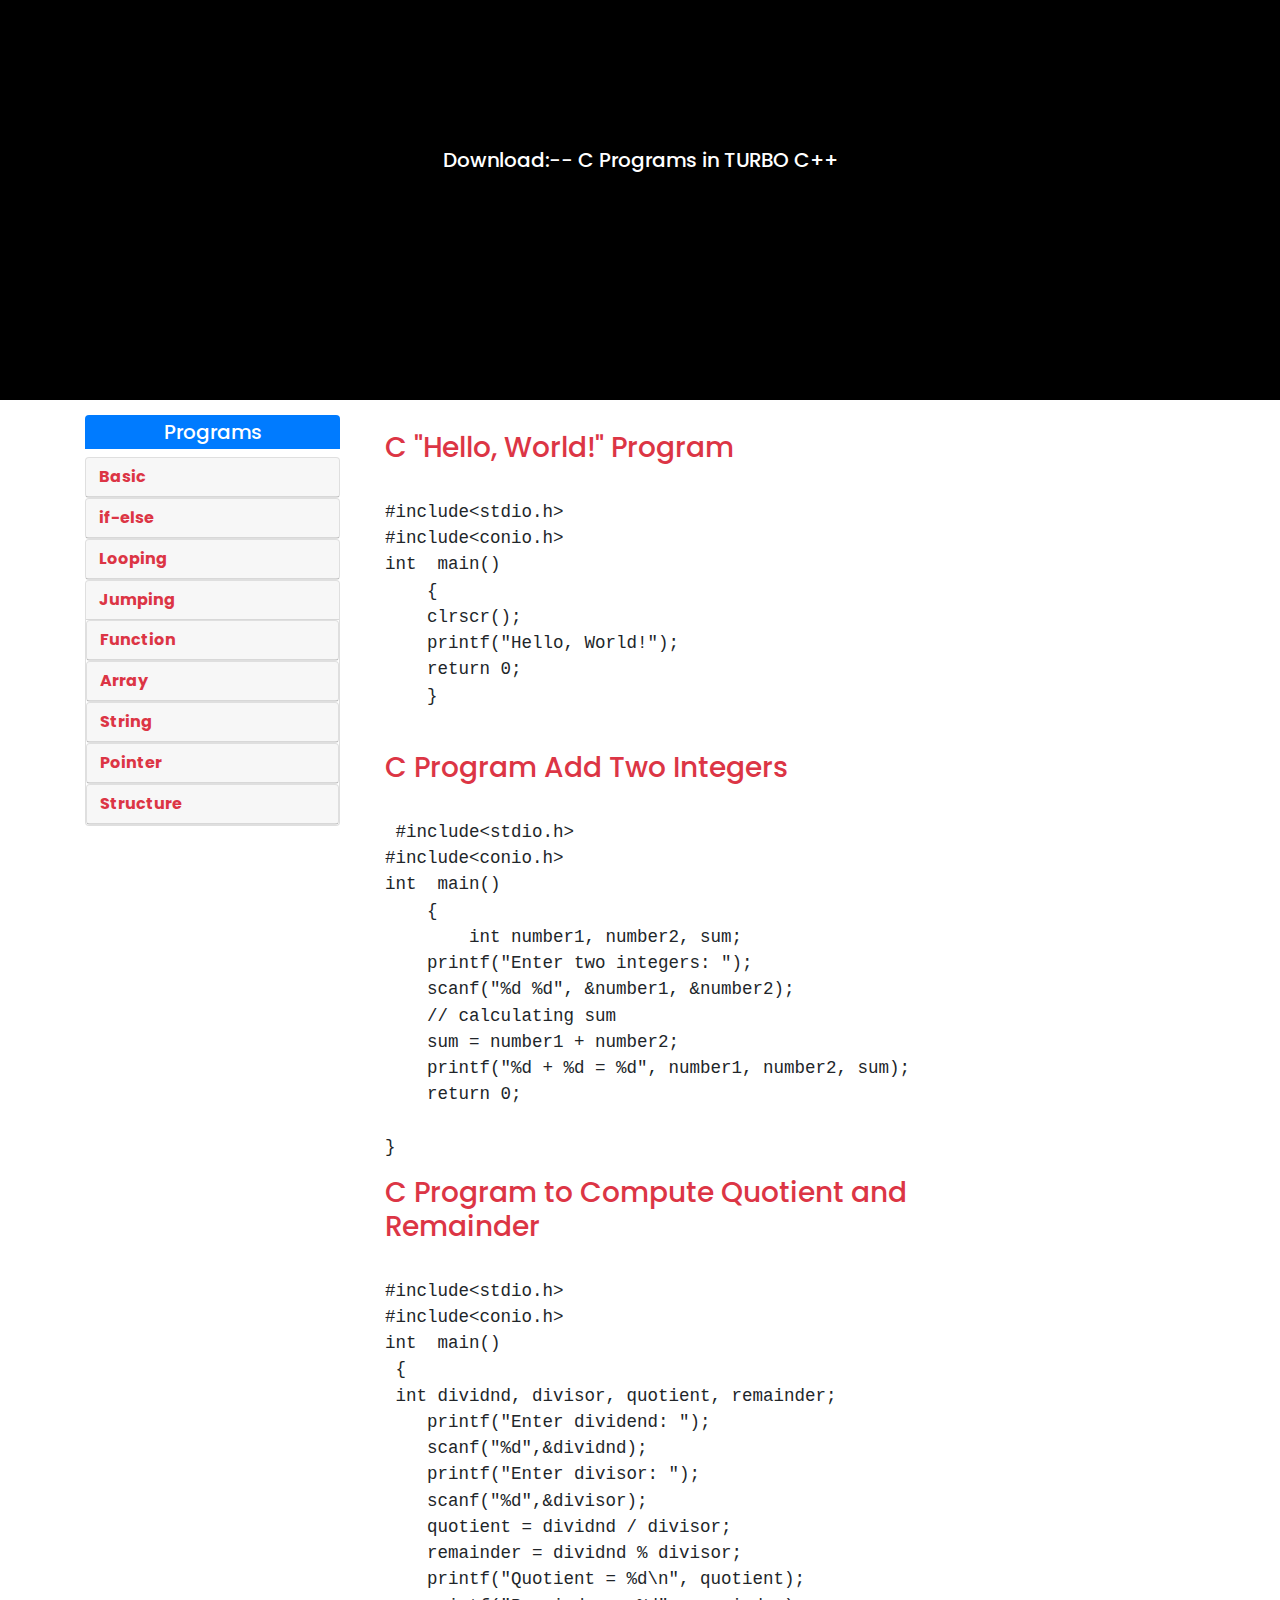
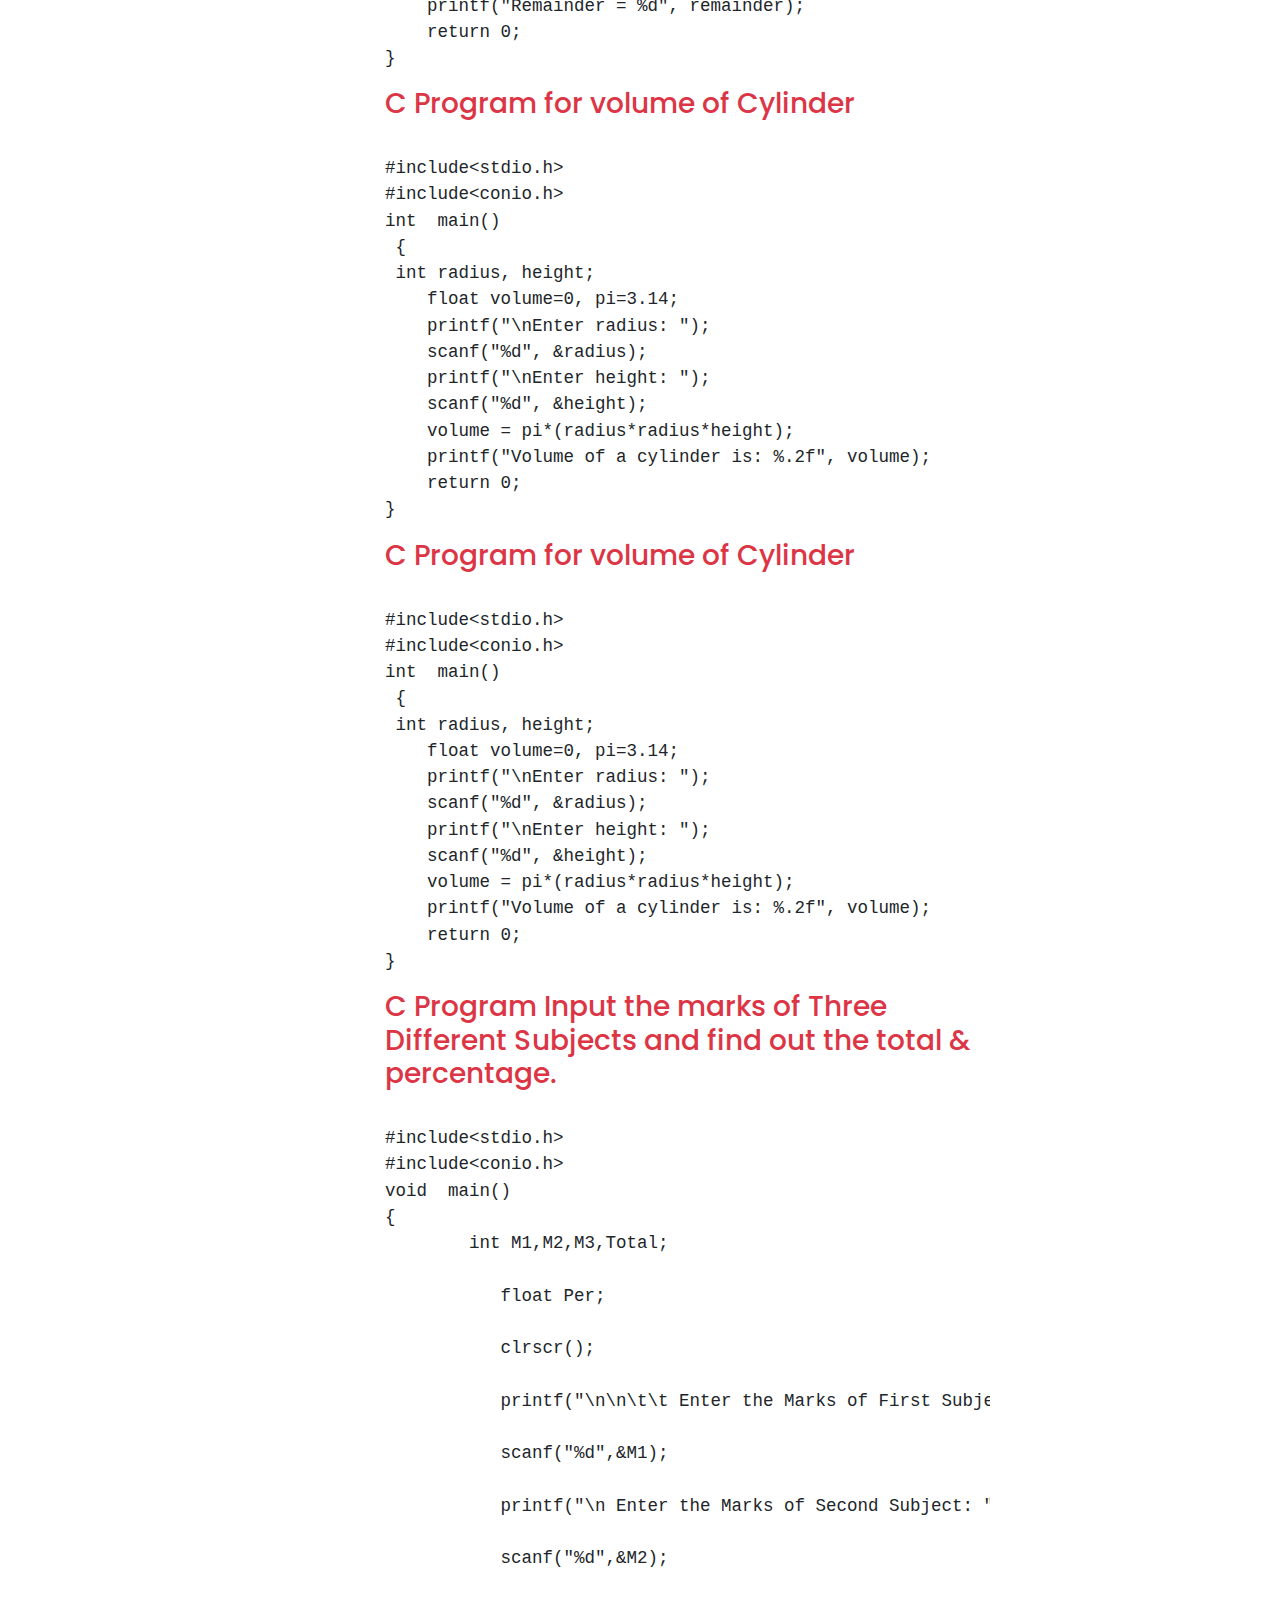
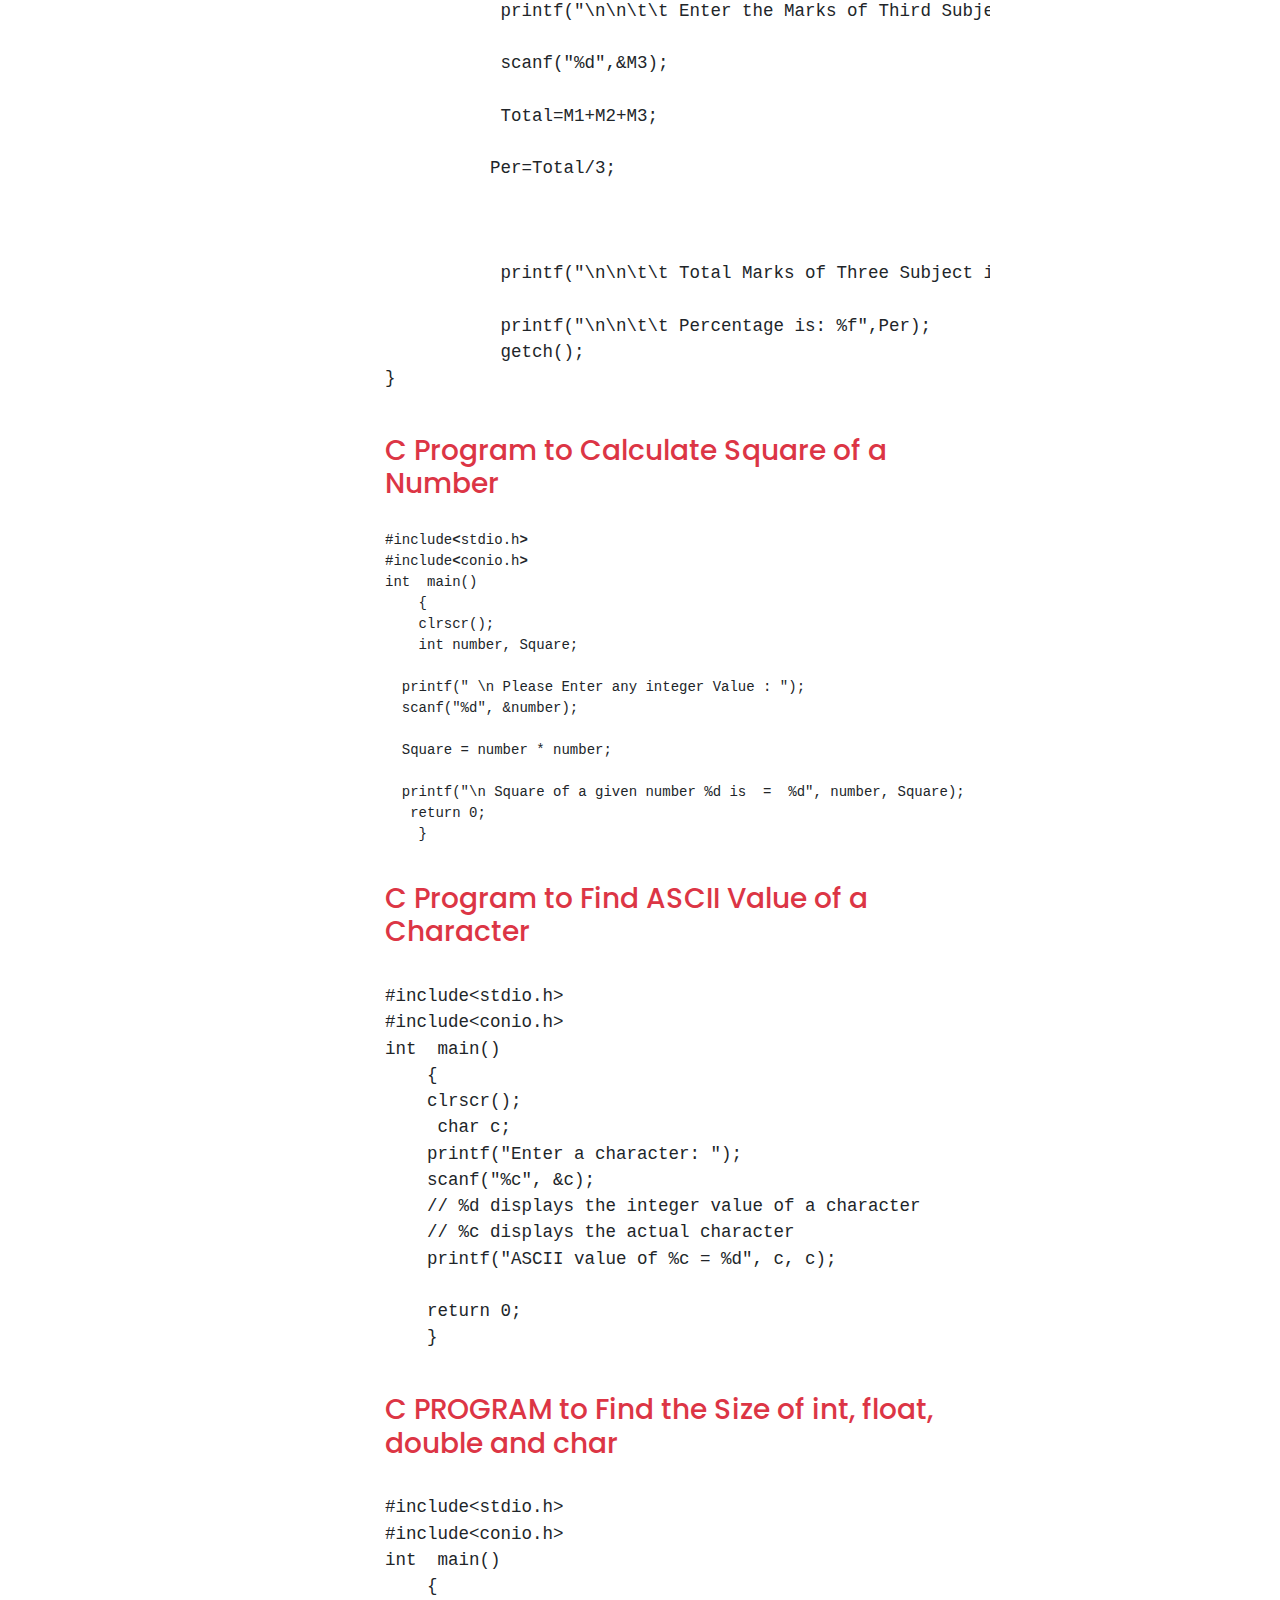
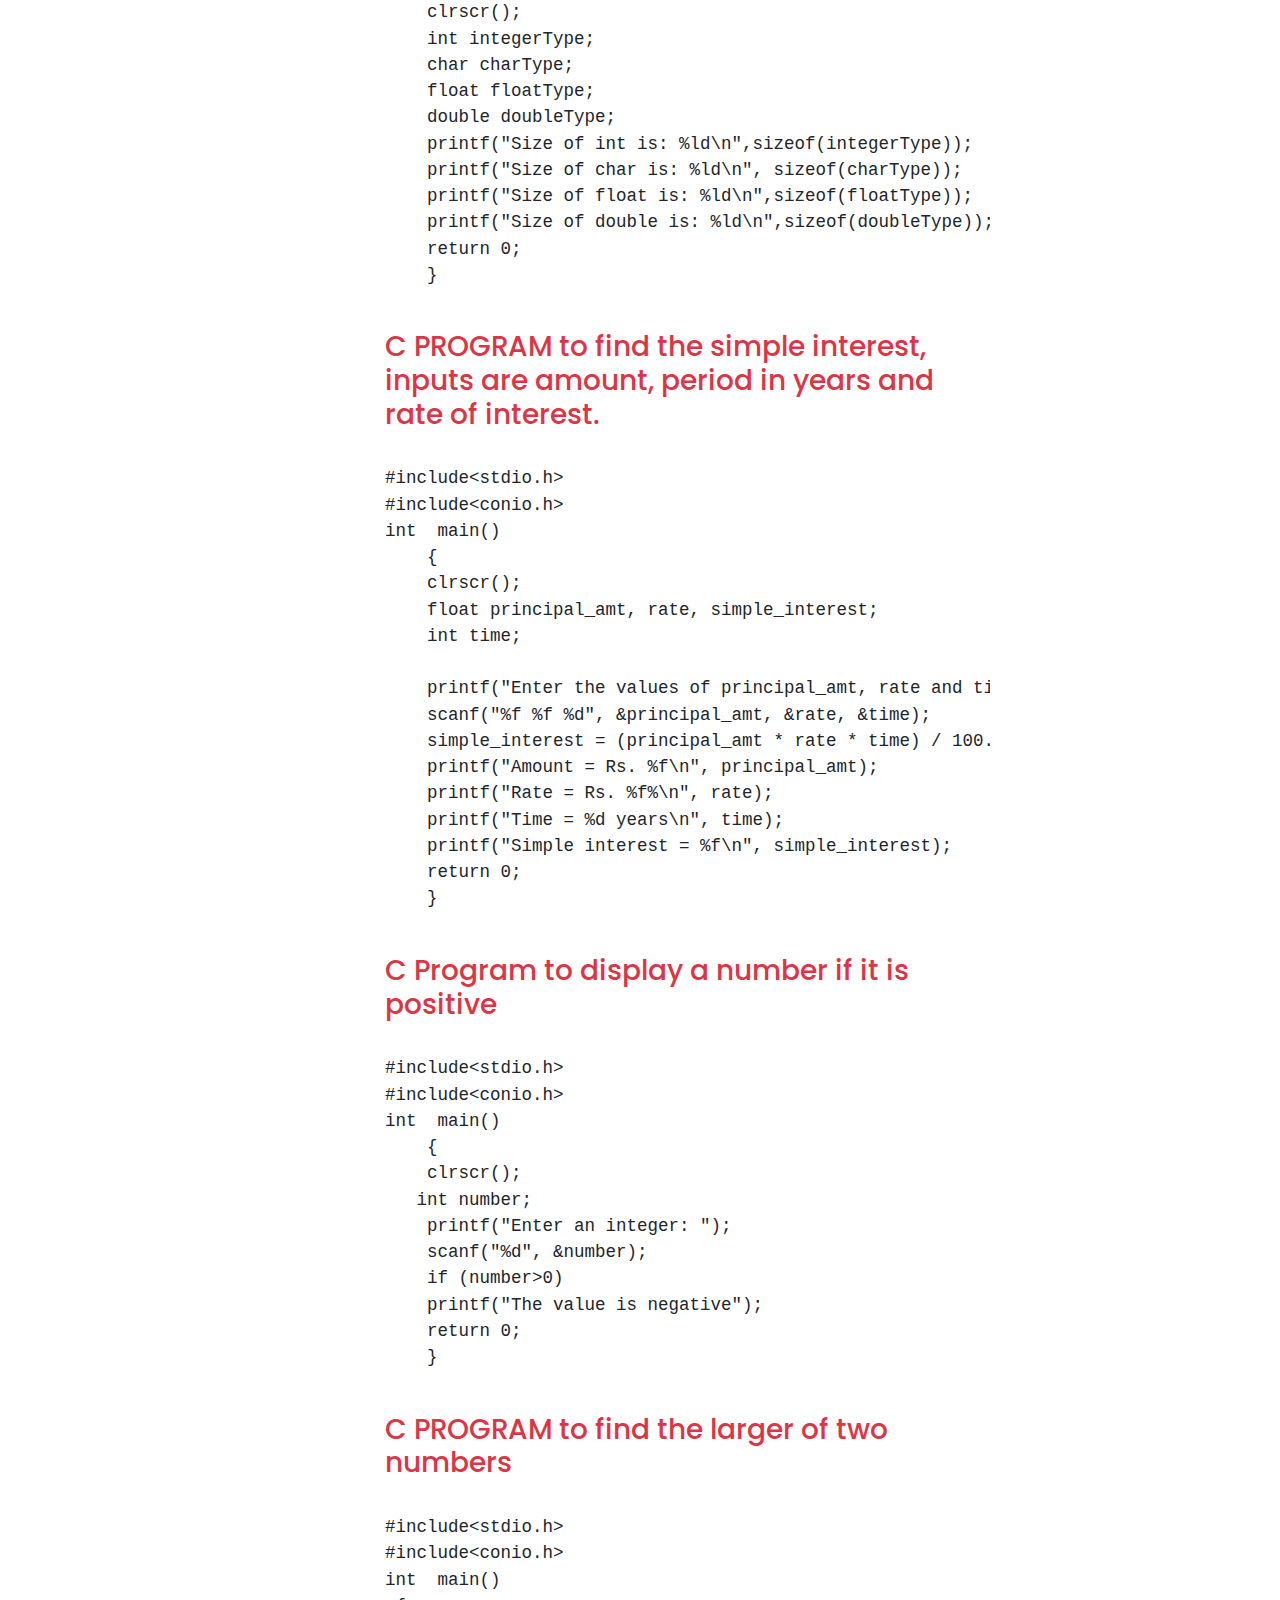
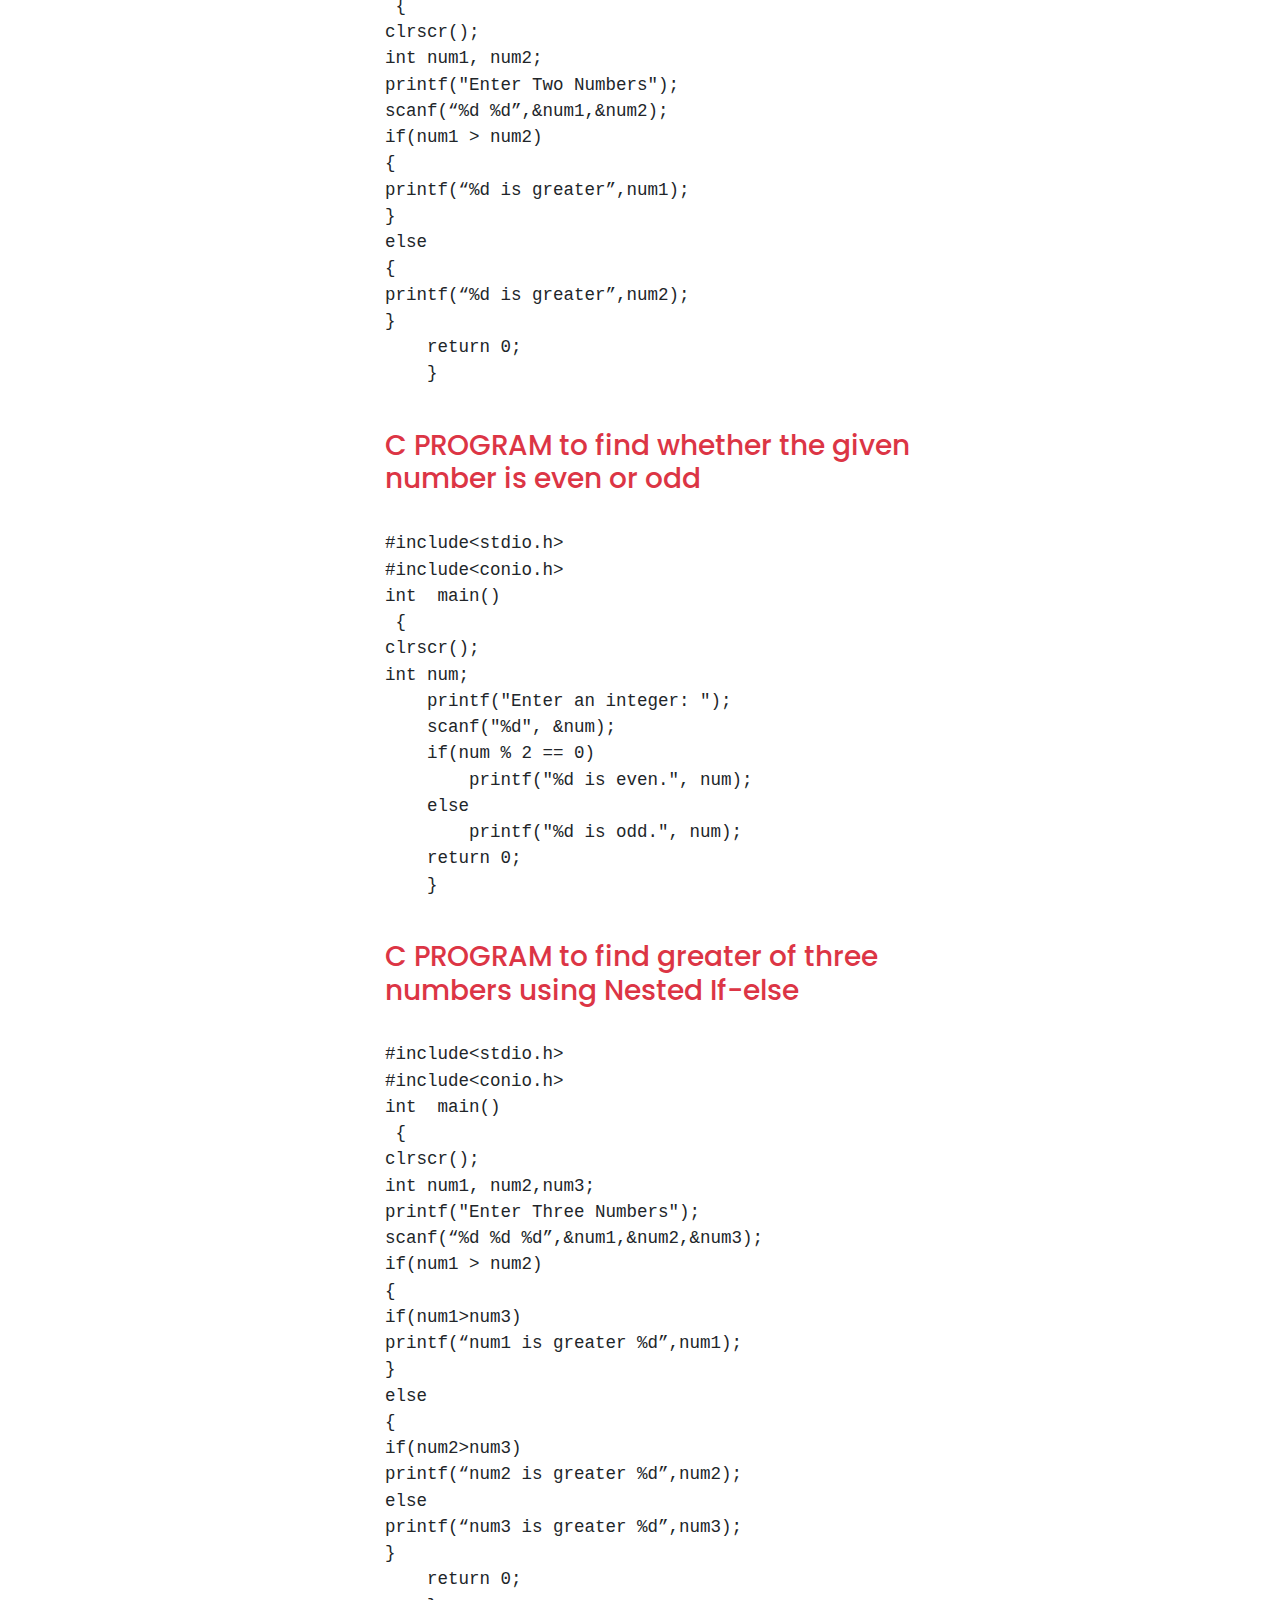
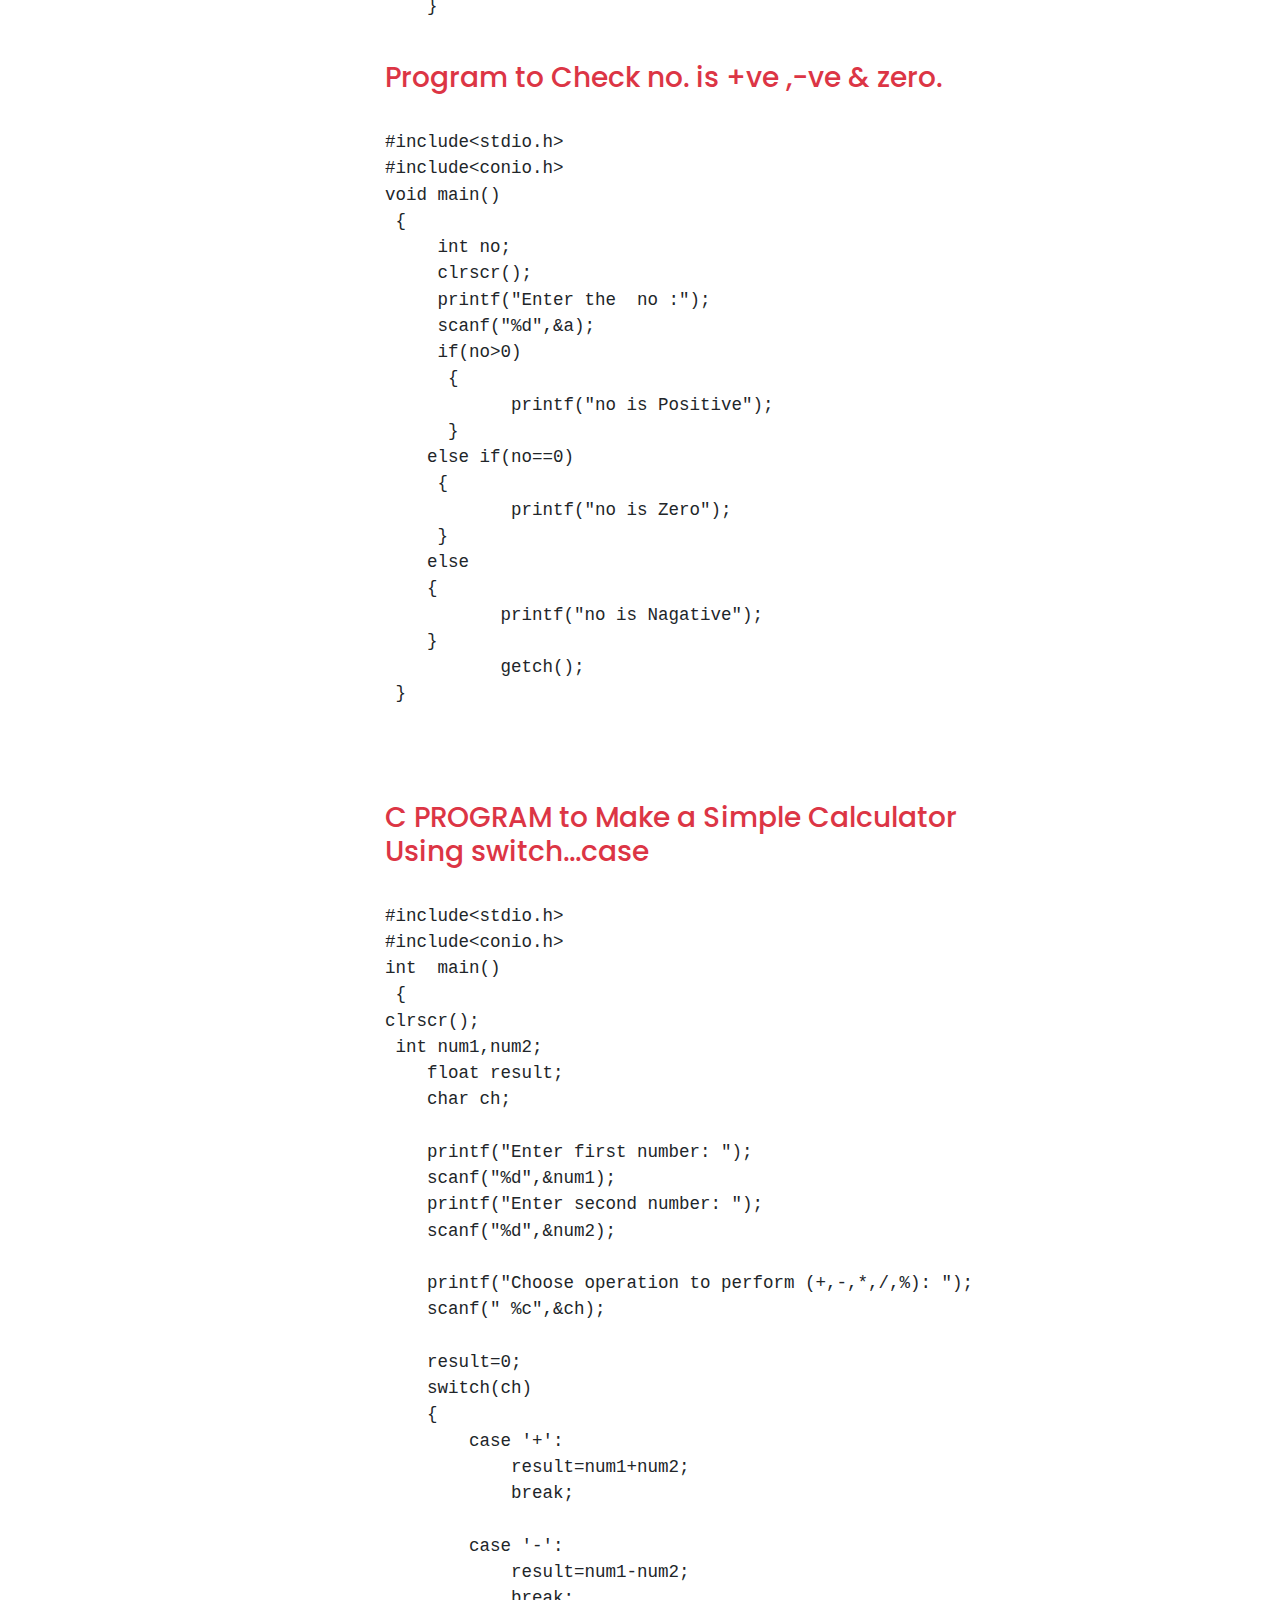
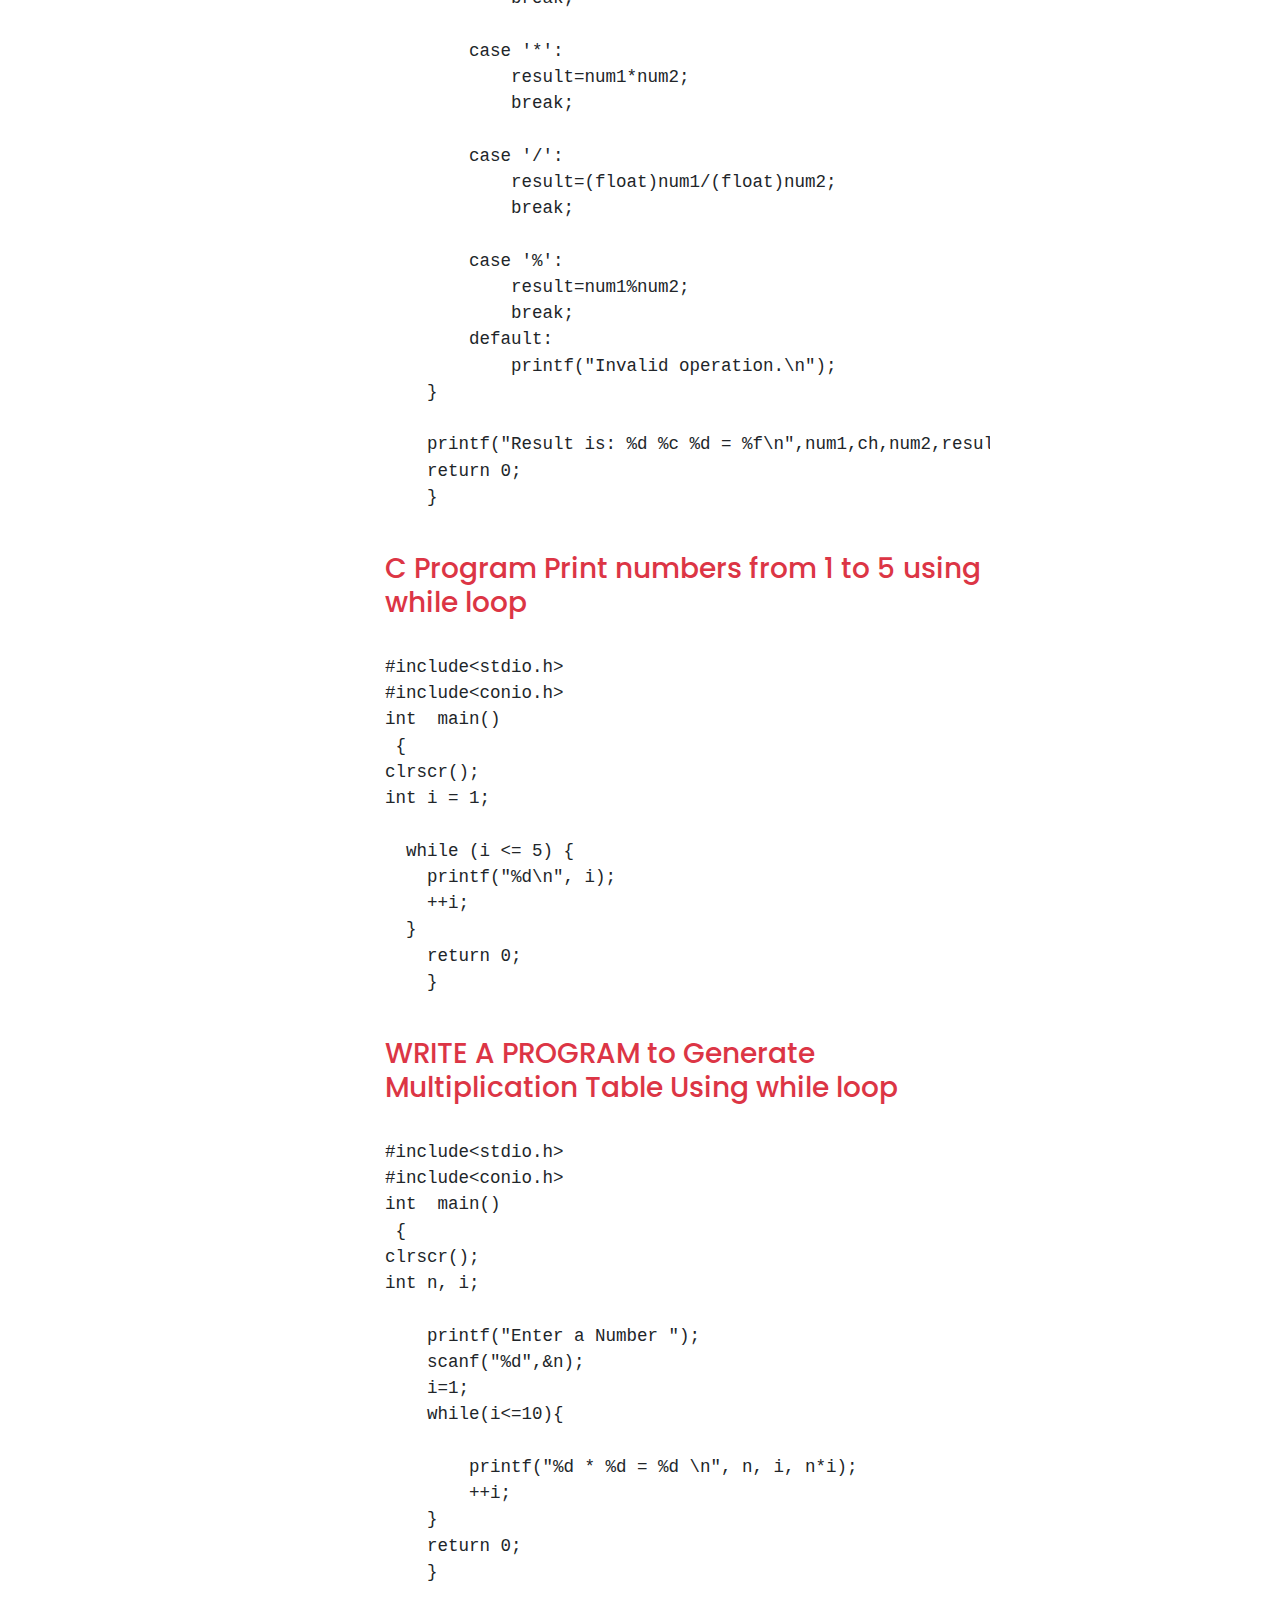
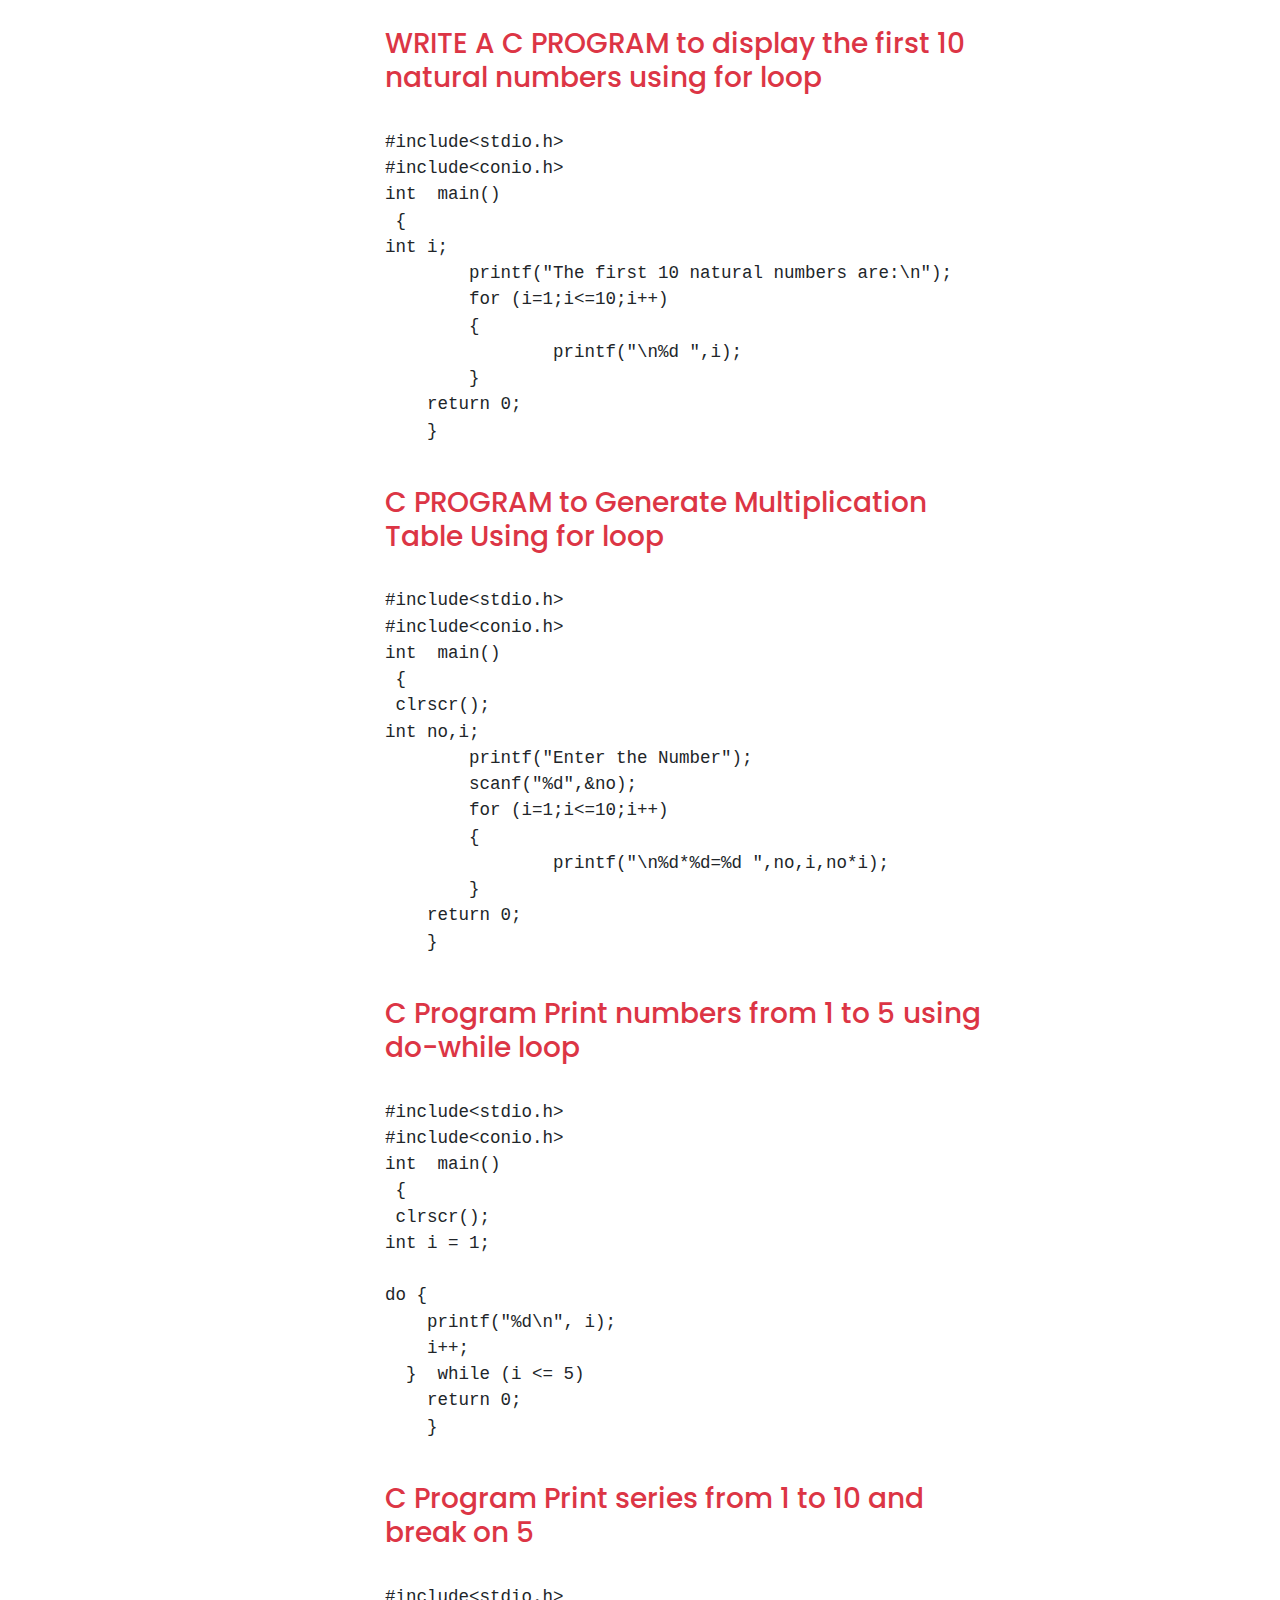
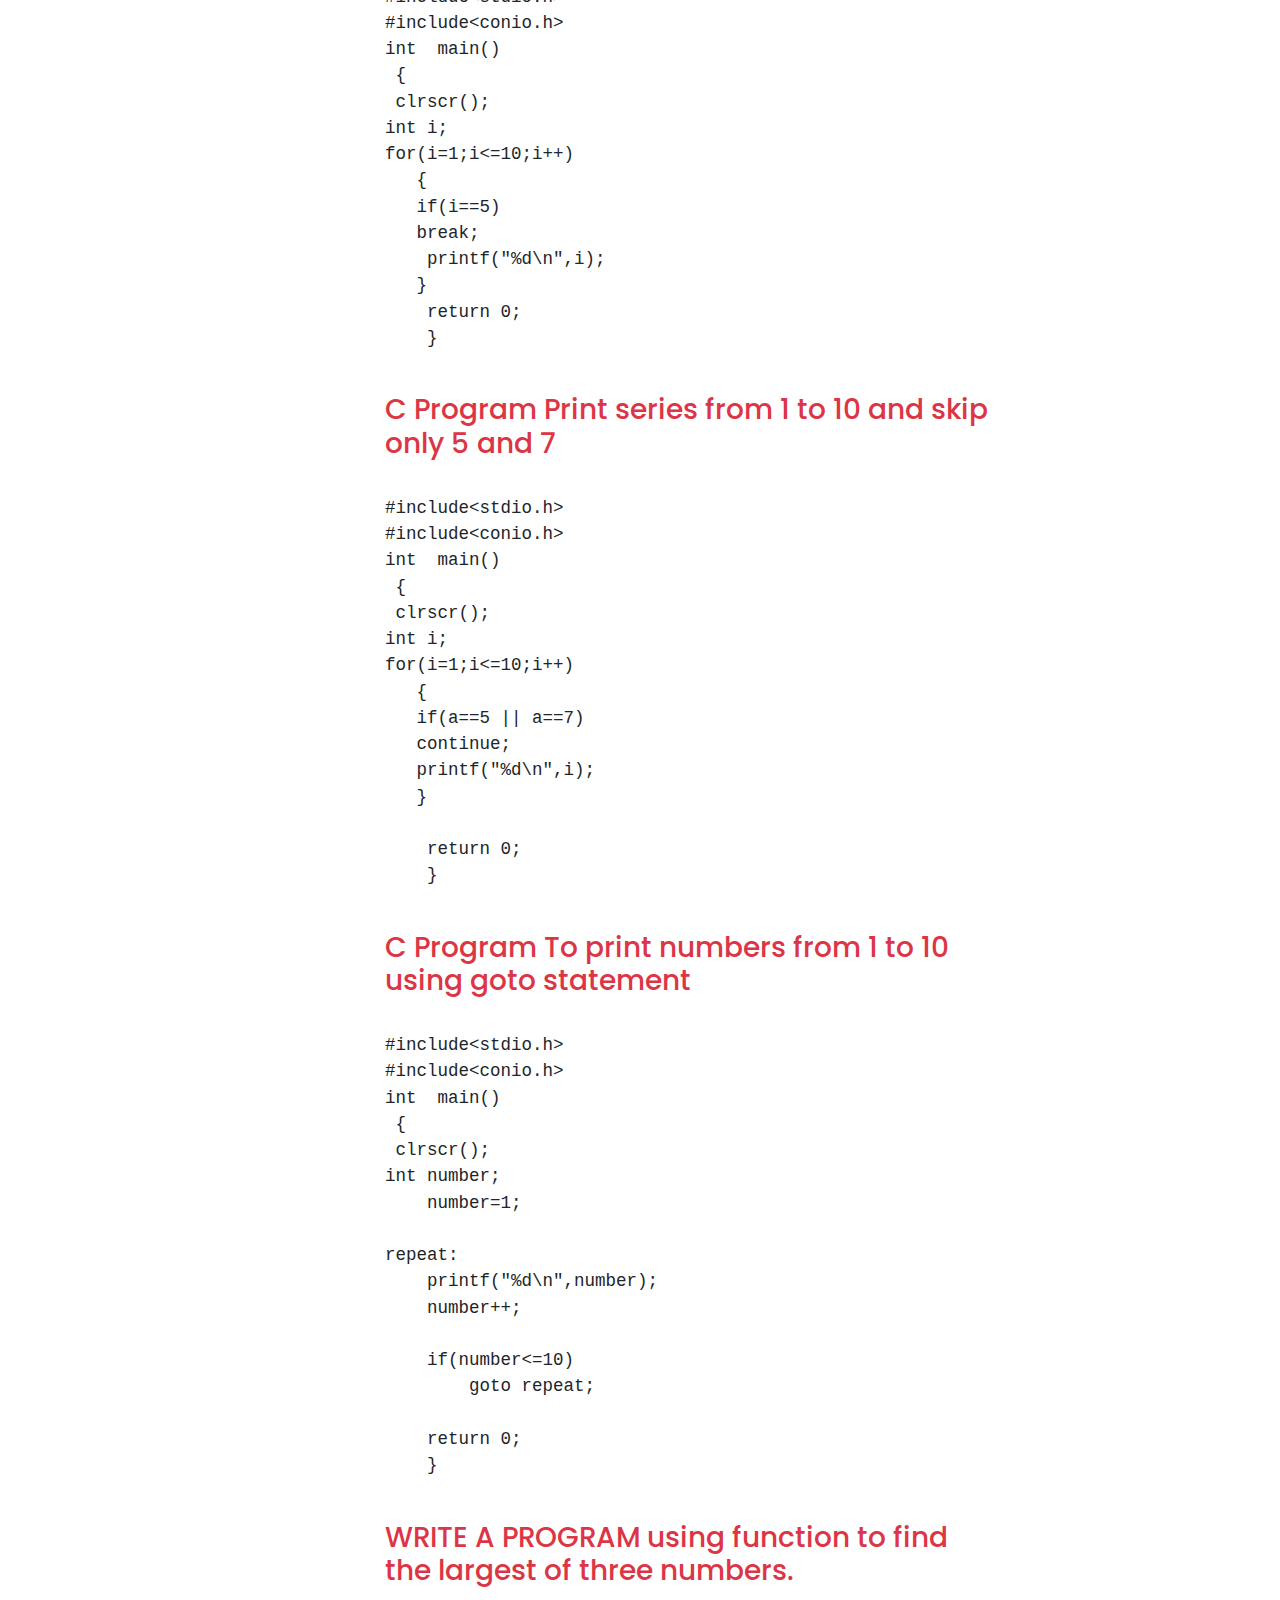
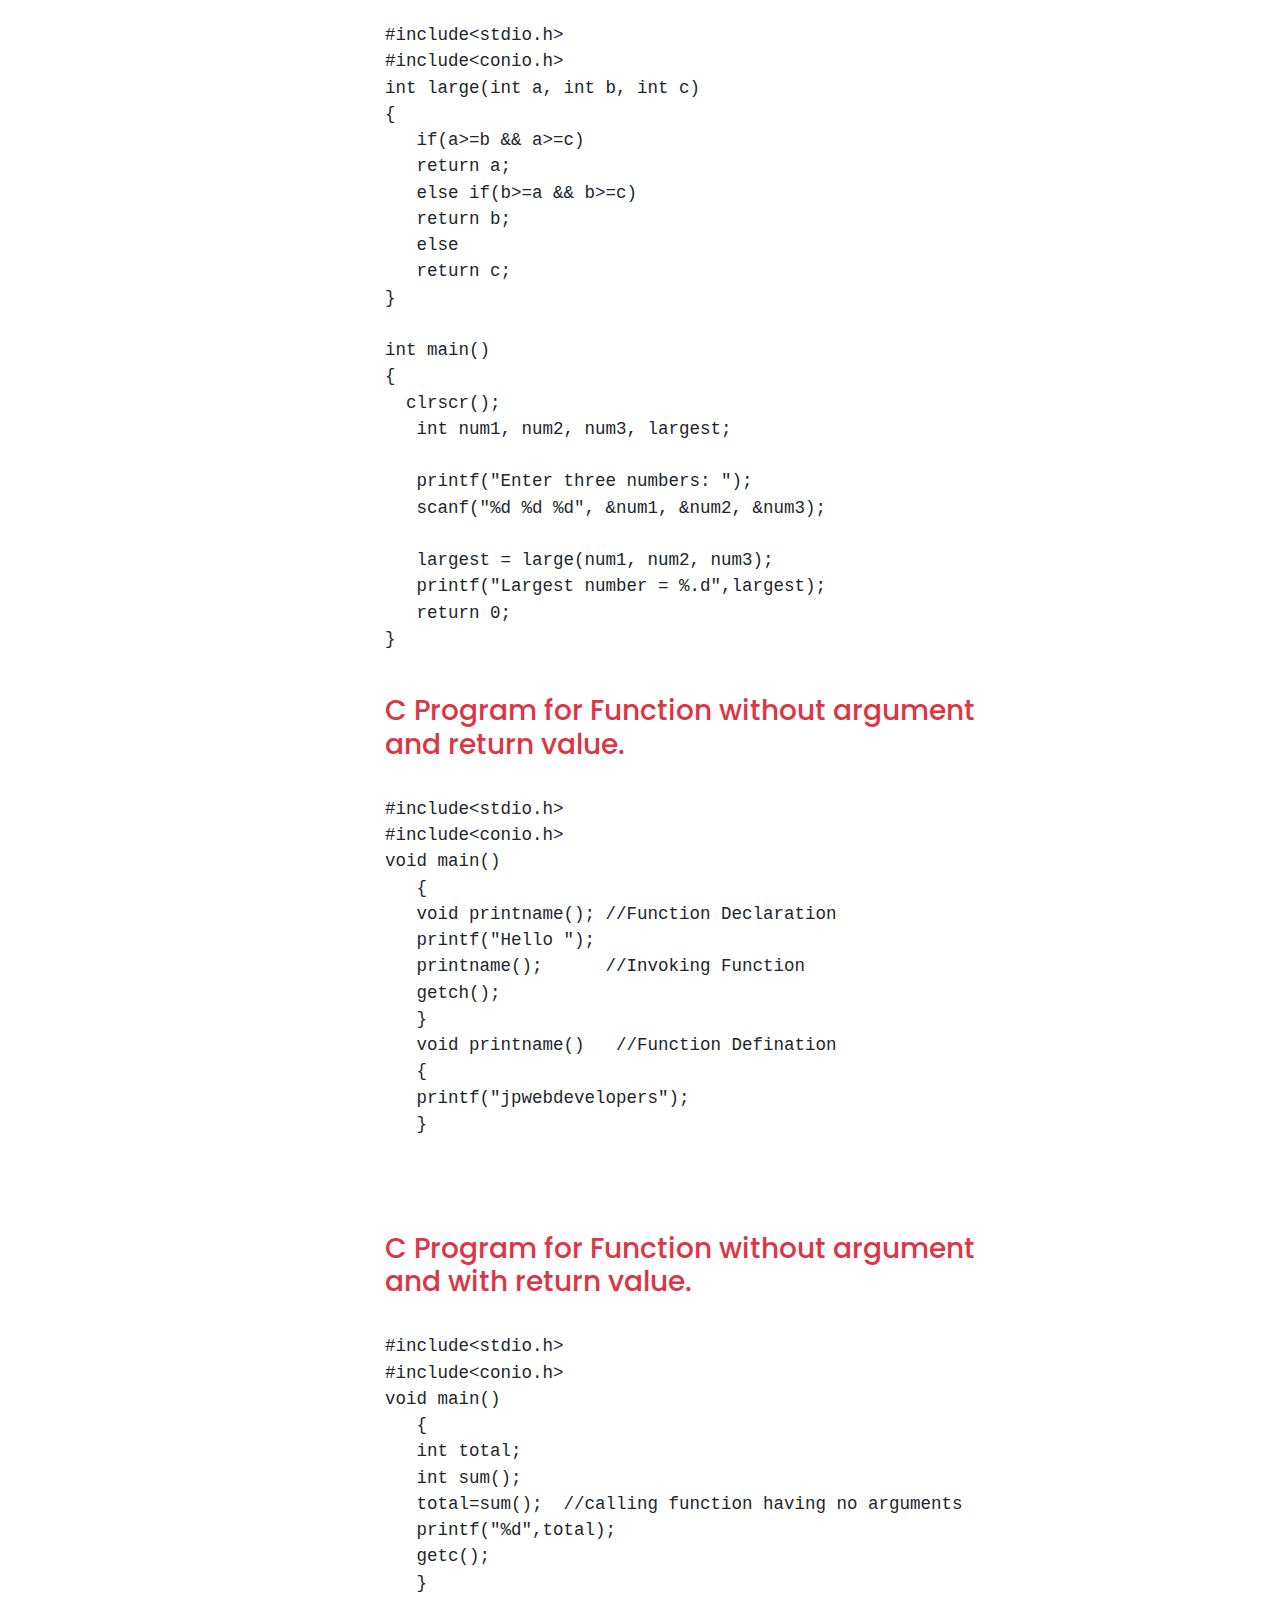
<file: service.html>
<!DOCTYPE html>
<html lang="en">

<head>
 <script async src="https://pagead2.googlesyndication.com/pagead/js/adsbygoogle.js?client=ca-pub-3995394796626631"
     crossorigin="anonymous"></script>
	<meta charset="UTF-8">
	<title>c programs</title>
	<meta name="viewport" content="width=device-width, initial-scale=1, shrink-to-fit=no">
	<link rel="icon" href="images/jplogo.jpeg" type="image/x-icon">
	<script src="https://ajax.googleapis.com/ajax/libs/jquery/3.5.1/jquery.min.js"></script>
	<link href="https://fonts.googleapis.com/css2?family=Merienda&display=swap" rel="stylesheet">
	<link href="https://fonts.googleapis.com/css2?family=Poppins:wght@400;700&display=swap" rel="stylesheet">
	<link href="https://stackpath.bootstrapcdn.com/bootstrap/4.1.3/css/bootstrap.min.css" rel="stylesheet">
	<link href="https://cdnjs.cloudflare.com/ajax/libs/animate.css/3.7.2/animate.min.css" rel="stylesheet">
	<script href="https://cdnjs.cloudflare.com/ajax/libs/animate.css/4.0.0/animate.min.css"></script>
	<link rel="stylesheet" href="https://cdnjs.cloudflare.com/ajax/libs/font-awesome/4.7.0/css/font-awesome.min.css">
	<link href='https://fonts.googleapis.com/css?family=Poppins' rel='stylesheet'>
</head>
<style>
     #arrow {
            position: fixed;
            bottom: 120px;
            right: 35px;
            width: 45px;
            height: 40px;
            background-color: #5b6467;
            color: white;
            font-size: 22px;
           display: none;
            text-align: center;
        }
	* {
		margin: 0px;
		padding: 0px;
	}

	body {
		font-family: 'Poppins';
	}

	header {
		position: relative;
		min-height: 400px;
		overflow: hidden;
	}

	.banner {
		position: absolute;
background-color: black;
		top: 0;
		bottom: 0;
		right: 0;
		left: 0;
		width: 100%;
		height: 100%;
		
	}

	.site-banner-content {
		position: relative;
		color: #fff;
		text-align: center;
		padding: 100px 0;
		margin: 0;
	}

	h4 {
		font-weight: bolder;
	}

	.col-md-4 {
		margin-top: 5px;
	}

	.heading {
		color: white;
		background-color: #dc3545;
		border: 2px solid black;
	}

	#contentsDiv #sidebar li {
		border-bottom: 1px black dotted;
		margin-bottom: 5px;
	}

	#contentsDiv a {
		text-decoration: none;
	}

	#contentsDiv li:hover {
		background-color: #CCC;

	}

	#accordion li {
		padding: 1px;
		border-bottom: 1px dotted green;
		;
	}

	ul ul li {
		color: brown;
	}
#hd
	{
	color: #dc3545;
		font-weight: bold;
	}
</style>
<!---------------scroll-top--------------->
<script>
	$(document).ready(function() {
		$(window).scroll(function() {
			if ($(this).scrollTop() > 20) {
				$("#arrow").fadeIn();
			} else {
				$("#arrow").fadeOut();
			}
		});
		$("#arrow").click(function() {
			$("html,body").animate({
				scrollTop: 0
			}, 800);
		});
	});

</script>

<body>
	<html lang="en">
<head>
	<meta charset="UTF-8">
     <meta name="viewport" content="width=device-width, initial-scale=1, shrink-to-fit=no">
	<title>Responsive Homepage design with Bootstrap 4 and Animate css</title>
	<link href="https://fonts.googleapis.com/css2?family=Merienda&display=swap" rel="stylesheet">
	<link href="https://fonts.googleapis.com/css2?family=Poppins:wght@400;700&display=swap" rel="stylesheet">
	<link href="https://stackpath.bootstrapcdn.com/bootstrap/4.1.3/css/bootstrap.min.css" rel="stylesheet">
	<link href="https://cdnjs.cloudflare.com/ajax/libs/animate.css/3.7.2/animate.min.css" rel="stylesheet">
	  <script href="https://cdnjs.cloudflare.com/ajax/libs/animate.css/4.0.0/animate.min.css"></script>
	   <link href='https://fonts.googleapis.com/css?family=Poppins' rel='stylesheet'>
    <style>
         body {
    font-family: 'Poppins';
}
 .navbar-nav a {
	font-family: poppins;
	font-size: 18px;
	text-transform: uppercase;
	font-weight: bold;
	 	
}
        
.navbar-light .navbar-brand {
	color: #fff;

	font-size: 25px;
	text-transform: uppercase;
	font-weight: bold;
	letter-spacing: 2px;
}
        
.navbar-light .navbar-nav .active>.nav-link, .navbar-light .navbar-nav .nav-link.active, .navbar-light .navbar-nav .nav-link.show, .navbar-light .navbar-nav .show>.nav-link {
	color: #fff;
}
      
.navbar-light .navbar-nav .nav-link {
	color: #fff;
   
}
     
.navbar-nav {
	text-align: center;
}
.nav-link {
	padding: .2rem 1rem;
}
.nav-link.active, .nav-link:focus {
	color: #fff;
}
.navbar-toggler {
	padding: 1px 5px;
	font-size: 18px;
	line-height: 0.3;
	background: #fff;
}
.navbar-light .navbar-nav .nav-link:focus, .navbar-light .navbar-nav .nav-link:hover {
	color: #fff;
    text-decoration: underline 4px solid lightblue;  
   
    
}
        
.w-100 {
	height: 100vh;
}
@media only screen and (max-width: 767px) {
	.navbar-nav.ml-auto {
		/*background: rgba(0, 0, 0, 0.5);*/
		background: #007bff;
	}
	.navbar-nav a {
		font-size: 16px;
		font-weight: normal;
	}
    
}
        
</style>
</head>
    
    <body>
 
 
 
    
	<script src="https://cdnjs.cloudflare.com/ajax/libs/popper.js/1.14.3/umd/popper.min.js">
	</script> 
	<script src="https://stackpath.bootstrapcdn.com/bootstrap/4.1.3/js/bootstrap.min.js">
	</script>
    
    </body>
</html>	<header>
		<div class="banner">
			<div class="site-banner-content mt-5">
			
			<center>
				<h5>Download:-- C Programs in TURBO C++</h5>
			</center>
	
			
			</div>
		</div>
	</header>
	<!=----->
	<script async src="https://pagead2.googlesyndication.com/pagead/js/adsbygoogle.js?client=ca-pub-3995394796626631"
     crossorigin="anonymous"></script>
<!-- adsense ad -->
<ins class="adsbygoogle"
     style="display:block"
     data-ad-client="ca-pub-3995394796626631"
     data-ad-slot="4883801336"
     data-ad-format="auto"
     data-full-width-responsive="true"></ins>
<script>
     (adsbygoogle = window.adsbygoogle || []).push({});
</script>
		<!---------------->
		<div class="container" style="margin-top:15px;">
			<div class="row">

				<div class="col-sm-3 col-md-3" id="sidebar">
					<h5 class="bg-primary  rounded-top ml-auto" style="text-align:center; padding:5px; color:#FFF">Programs</h5>
					<div id="contentsDivv">

						<div id="accordion">

 <div class="card" id="accordion-menu">
								<div class="card-header" id="headingOne" style="padding:0px;">
									<h5 class="mb-0">
  <button class="btn btn-link text-danger" id="hd" type="button" data-toggle="collapse" data-target="#basic" aria-expanded="false" aria-controls="collapseExample">
   Basic 
  </button>
									</h5></div>
<div class="collapse" id="basic">
  <div class="card card-body">
    <ul class="lead" style="font-size:1.15rem;" id="menu_side">
											<li><a href="#hello">C "Hello, World!" Program</a></li>
											<li><a href="#add">C Program to Add Two Integers</a></li>
											<a href="#quotient">
												<li>C Program to Compute Quotient and Remainder</li>
											</a>
											<a href="#cyl">
												<li>C Program for volume of Cylinder.</li>
											</a>
											<a href="#marks">
												<li> C Program Input the marks of Three Different Subjects and find out the total & percentage.</li>
											</a>
											<li><a href="#square">C Program to Calculate Square of a Number </a></li>
											<li><a href="#ascii">C Program to Find ASCII Value of a Character</a></li>
											<a href="#size">
												<li>C PROGRAM to Find the Size of int, float, double and char</li>
											</a>
											<a href="#cyl">
												<li>C PROGRAM to find the simple interest, inputs are amount, period in years
													and rate of interest.
												</li>
											</a>
										</ul>
  </div>
</div></div>
						<!--------------------->

							<!-- **************** if-else ************* -->
							<div class="card" id="accordion-menu">
								<div class="card-header" id="headingOne" style="padding:0px;">
									<h5 class="mb-0">
  <button class="btn btn-link text-danger" id="hd" type="button" data-toggle="collapse" data-target="#if" aria-expanded="false" aria-controls="collapseExample">
   if-else
  </button>
									</h5></div>
<div class="collapse" id="if">
  <div class="card card-body">
    <ul class="lead" style="font-size:1.15rem;" id="menu_side">
											<a href="#pstv">
												<li>C Program to display a number if it is positive</li>
											</a>
											<li><a href="#larger">C PROGRAM to find the larger of two numbers</a></li>
											<li><a href="#even">C PROGRAM to find whether the given number is even or odd</a></li>
											<a href="#nested">
												<li> C PROGRAM to find greater of three numbers using Nested If</li>
											</a>
											<li><a href="#ladder">Program to Check no. is +ve ,-ve & zero.</a></li>
											<a href="#switch">
												<li>C PROGRAM to Make a Simple Calculator Using switch...case</li>
											</a>

										</ul>
									</div>
								</div>
							</div>
							<!----Looping--->
								<div class="card" id="accordion-menu">
								<div class="card-header" id="headingOne" style="padding:0px;">
									<h5 class="mb-0">
  <button class="btn btn-link text-danger" id="hd" type="button" data-toggle="collapse" data-target="#loop" aria-expanded="false" aria-controls="collapseExample">
   Looping
  </button>
									</h5></div>
<div class="collapse" id="loop">
  <div class="card card-body">
    <ul class="lead" style="font-size:1.15rem;" id="menu_side">
											<a href="#while1">
												<li> C Program Print numbers from 1 to 5 using while loop</li>
											</a>
											<li><a href="#while2">WRITE A PROGRAM to Generate Multiplication Table Using while loop </a></li>
											<li><a href="#for1">WRITE A C PROGRAM to display the first 10 natural numbers</a></li>
											<a href="#for2">
												<li>WRITE A C PROGRAM to Generate Multiplication Table Using for loop</li>
											</a>
											<a href="#do">
												<li>C Program Print numbers from 1 to 5 using do-while loop
												</li>
											</a>

										</ul>
									</div>
								</div>
							</div>
							<!----jumping--->
								<div class="card" id="accordion-menu">
								<div class="card-header" id="headingOne" style="padding:0px;">
									<h5 class="mb-0">
  <button class="btn btn-link text-danger" id="hd" type="button" data-toggle="collapse" data-target="#jump" aria-expanded="false" aria-controls="collapseExample">
   Jumping
  </button>
									</h5></div>
<div class="collapse" id="jump">
  <div class="card card-body">
    <ul class="lead" style="font-size:1.15rem;" id="menu_side">
											<a href="#jump1">
												<li> C Program Print series from 1 to 10 and break on 5</li>
											</a>
											<li><a href="#jump2">C Program Print series from 1 to 10 and skip only 5 and 7 </a></li>
											<li><a href="#jump3">C Program To print numbers from 1 to 10 using goto statement</a></li>


										</ul>
									</div>
								</div>
							
							<!-----function------>
								<div class="card" id="accordion-menu">
								<div class="card-header" id="headingOne" style="padding:0px;">
									<h5 class="mb-0">
  <button class="btn btn-link text-danger" id="hd" type="button" data-toggle="collapse" data-target="#fun" aria-expanded="false" aria-controls="collapseExample">
 Function
  </button>
									</h5></div>
<div class="collapse" id="fun">
  <div class="card card-body">
    <ul class="lead" style="font-size:1.15rem;" id="menu_side">
											<a href="#fun1">
												<li> WRITE A PROGRAM using function to find the largest of three numbers.</li>
											</a>
											<li><a href="#fun2">C Program for Function without argument and return value. </a></li>
											<li><a href="#fun3">C Program for Function without argument and with return value.</a></li>
											<a href="#fun4">
												<li> C Program for Function with argument and without return value.</li>
											</a>
											<li><a href="#fun5">C Program for Function with argument and with return value. </a></li>
											<li><a href="#fun6">C Program passing arguments using call by value method. (Swap two number).</a></li>
											<li><a href="#fun7">C Program passing arguments using Call by Reference (swap two Number) . </a></li>
											<li><a href="#fun8">WRITE A PROGRAM to find the factorial of a given number using Recursion.</a></li>


										</ul>
									</div>
								</div>
							</div>
							<!---Array---->
						<div class="card" id="accordion-menu">
								<div class="card-header" id="headingOne" style="padding:0px;">
									<h5 class="mb-0">
  <button class="btn btn-link text-danger" id="hd" type="button" data-toggle="collapse" data-target="#array" aria-expanded="false" aria-controls="collapseExample">
Array
  </button>
									</h5></div>
<div class="collapse" id="array">
  <div class="card card-body">
    <ul class="lead" style="font-size:1.15rem;" id="menu_side">
											<a href="#array1">
												<li> Program of One Dimensional Array in C.</li>
											</a>
											<li><a href="#array2">Program of 2-Dimensional Array in C. </a></li>
											<li><a href="#array3">WRITE A PROGRAM to print the sum of two matrices.</a></li>
											<li><a href="#array4">WRITE A PROGRAM to pass the values of array elements to the function using<b>call by value.</b> </a></li>
											<li><a href="#array5">WRITE A PROGRAM to pass the values of array elements to the function using <b>call by reference.</b></a></li>


										</ul>
									</div>
								</div>
							</div>
							<!---------string---->
						<div class="card" id="accordion-menu">
								<div class="card-header" id="headingOne" style="padding:0px;">
									<h5 class="mb-0">
  <button class="btn btn-link text-danger" id="hd" type="button" data-toggle="collapse" data-target="#string" aria-expanded="false" aria-controls="collapseExample">
 String
  </button>
									</h5></div>
<div class="collapse" id="string">
  <div class="card card-body">
    <ul class="lead" style="font-size:1.15rem;" id="menu_side">
											<a href="#string1">
												<li> WRITE A PROGRAM to Find the Length of a String.</li>
											</a>
											<li><a href="#string2">WRITE A PROGRAM to Copy String using strcpy(). </a></li>
											<li><a href="#string3">WRITE A PROGRAM to compare a string.</a></li>
											<li><a href="#string4">WRITE A PROGRAM to reverse a string. </a></li>
										</ul>
									</div>
								</div>
							</div>
							<!----pointer----->
						<div class="card" id="accordion-menu">
								<div class="card-header" id="headingOne" style="padding:0px;">
									<h5 class="mb-0">
  <button class="btn btn-link text-danger" id="hd" type="button" data-toggle="collapse" data-target="#pointer" aria-expanded="false" aria-controls="collapseExample">
 Pointer
  </button>
									</h5></div>
<div class="collapse" id="pointer">
  <div class="card card-body">
    <ul class="lead" style="font-size:1.15rem;" id="menu_side">
											<a href="#pointer1">
												<li> WRITE A Pointer PROGRAM to swap two numbers without using the 3rd variable..</li>
											</a>
											<li><a href="#pointer2">WRITE A Pointer PROGRAM to show the relation between array and pointer. </a></li>
											<li><a href="#pointer3">WRITE A PROGRAM to show 2-D Array with Pointer.</a></li>
											<li><a href="#string4">WRITE A PROGRAM to display address of variable using pointers.</a></li>
										</ul>
									</div>
								</div>
							</div>
							<!-----structure---->
						<div class="card" id="accordion-menu">
								<div class="card-header" id="headingOne" style="padding:0px;">
									<h5 class="mb-0">
  <button class="btn btn-link text-danger" id="hd" type="button" data-toggle="collapse" data-target="#struct" aria-expanded="false" aria-controls="collapseExample">
 Structure
  </button>
									</h5></div>
<div class="collapse" id="struct">
  <div class="card card-body">
    <ul class="lead" style="font-size:1.15rem;" id="menu_side">
											<a href="#struct1">
												<li>WRITE A PROGRAM to create Student I-Card using a Structure.</li>
											</a>
											<li><a href="#struct2">WRITE A PROGRAM to display structures and pointers.</a></li>
											<li><a href="#struct3">WRITE A PROGRAM to show 2-D Array with Pointer.</a></li>
											<li><a href="#struct4">WRITE A PROGRAM to Passing Structure to a Function By Reference.</a></li>
											<li><a href="#struct5">WRITE A PROGRAM to show the memory occupied by Structure.</a></li>
											<li><a href="#struct6">WRITE A PROGRAM to demonstrate the difference between unions and structures.</a></li>
										</ul>
									</div>
								</div>
							</div>
							<!---------------->
						</div>
					</div>
				</div>
				</div>
				<!-------->
				<script async src="https://pagead2.googlesyndication.com/pagead/js/adsbygoogle.js?client=ca-pub-3995394796626631"
     crossorigin="anonymous"></script>
<!-- video ads -->
<ins class="adsbygoogle"
     style="display:block"
     data-ad-client="ca-pub-3995394796626631"
     data-ad-slot="1785212310"
     data-ad-format="auto"
     data-full-width-responsive="true"></ins>
<script>
     (adsbygoogle = window.adsbygoogle || []).push({});
</script>
				<!--programs---->
				<div class="col-sm-7 text-left">
					<!---<div class="row">
						<div class="col-lg-12">
							<img src="../pic/title_realjava.png" style="border:1px #FF0000 solid" class="img-fluid">
						</div>
					</div>---->

					<div class="container-fluid mt-3">
						<h3 id="hello" class="text-danger">C "Hello, World!" Program</h3>
						<span class="lead">
							<pre>
<code> 
#include<b><</b>stdio.h<b>></b>
#include<b><</b>conio.h<b>></b>
int  main() 
    { 
    clrscr();
    printf("Hello, World!");
    return 0;
    }
    </b></b></code></pre>
						</span>
						<!=---2---->
							<h3 id="add" class="text-danger">C Program Add Two Integers</h3>
							<span class="lead">
								<pre>
<code> 
 #include<b><</b>stdio.h<b>></b>
#include<b><</b>conio.h<b>></b>
int  main() 
    { 
        int number1, number2, sum;
    printf("Enter two integers: ");
    scanf("%d %d", &number1, &number2);
    // calculating sum
    sum = number1 + number2;     
    printf("%d + %d = %d", number1, number2, sum);
    return 0;

}
</code></pre>
							</span>
							<!---3--->
							<h3 id="quotient" class="text-danger">C Program to Compute Quotient and Remainder</h3>
							<span class="lead">
								<pre>
<code> 
#include<b><</b>stdio.h<b>></b>
#include<b><</b>conio.h<b>></b>
int  main() 
 { 
 int dividnd, divisor, quotient, remainder;
    printf("Enter dividend: ");
    scanf("%d",&dividnd);
    printf("Enter divisor: ");
    scanf("%d",&divisor);
    quotient = dividnd / divisor;
    remainder = dividnd % divisor;
    printf("Quotient = %d\n", quotient);
    printf("Remainder = %d", remainder);
    return 0;
}
</code></pre>
							</span>
							<!-----4---->
							<h3 id="cyl" class="text-danger">C Program for volume of Cylinder</h3>
							<span class="lead">
								<pre>
<code> 
#include<b><</b>stdio.h<b>></b>
#include<b><</b>conio.h<b>></b>
int  main() 
 { 
 int radius, height;                                                         
    float volume=0, pi=3.14;                                                                   
    printf("\nEnter radius: ");                                                 
    scanf("%d", &radius);                                                                                                                           
    printf("\nEnter height: ");                                                 
    scanf("%d", &height);                                                                                                                           
    volume = pi*(radius*radius*height);                                                                                                     
    printf("Volume of a cylinder is: %.2f", volume);      
    return 0;
}
</code></pre>
							</span>
							<!---------5----------->
							<h3 id="cyl" class="text-danger">C Program for volume of Cylinder</h3>
							<span class="lead">
								<pre>
<code> 
#include<b><</b>stdio.h<b>></b>
#include<b><</b>conio.h<b>></b>
int  main() 
 { 
 int radius, height;                                                         
    float volume=0, pi=3.14;                                                                   
    printf("\nEnter radius: ");                                                 
    scanf("%d", &radius);                                                                                                                           
    printf("\nEnter height: ");                                                 
    scanf("%d", &height);                                                                                                                           
    volume = pi*(radius*radius*height);                                                                                                     
    printf("Volume of a cylinder is: %.2f", volume);      
    return 0;
}
</code></pre>
							</span>
							<!------6---------->
							<h3 id="marks" class="text-danger">C Program Input the marks of Three Different Subjects and find out the total & percentage.</h3>
							<span class="lead">
								<div class="codeblock">

									<pre>
<code> 
#include<b><</b>stdio.h<b>></b>
#include<b><</b>conio.h<b>></b>
void  main() 
{ 
        int M1,M2,M3,Total;

           float Per;

           clrscr();

           printf("\n\n\t\t Enter the Marks of First Subject: ");

           scanf("%d",&M1);

           printf("\n Enter the Marks of Second Subject: ");

           scanf("%d",&M2);

           printf("\n\n\t\t Enter the Marks of Third Subject: ");

           scanf("%d",&M3);

           Total=M1+M2+M3;

          Per=Total/3;

 

           printf("\n\n\t\t Total Marks of Three Subject is: %d",Total);

           printf("\n\n\t\t Percentage is: %f",Per);
           getch();
} 
</code> 
</pre>

								</div>
							</span>
							<!------7----->
							<h3 id="square" class="text-danger">C Program to Calculate Square of a Number</h3>
							<pre>
<code> 
#include<b><</b>stdio.h<b>></b>
#include<b><</b>conio.h<b>></b>
int  main() 
    { 
    clrscr();
    int number, Square;
 
  printf(" \n Please Enter any integer Value : ");
  scanf("%d", &number);
  
  Square = number * number;
  
  printf("\n Square of a given number %d is  =  %d", number, Square);
   return 0;
    }
    </b></b></code></pre></span>
							<!====8--->
								<h3 id="ascii" class="text-danger">C Program to Find ASCII Value of a Character</h3>
								<span class="lead">
									<pre>
<code> 
#include<b><</b>stdio.h<b>></b>
#include<b><</b>conio.h<b>></b>
int  main() 
    { 
    clrscr();
     char c;
    printf("Enter a character: ");
    scanf("%c", &c);  
    // %d displays the integer value of a character
    // %c displays the actual character
    printf("ASCII value of %c = %d", c, c);
    
    return 0;
    }
    </b></b></code></pre>
								</span>
								<!----9--->
								<h3 id="size" class="text-danger">C PROGRAM to Find the Size of int, float, double and char</h3>
								<span class="lead">
									<pre>
<code> 
#include<b><</b>stdio.h<b>></b>
#include<b><</b>conio.h<b>></b>
int  main() 
    { 
    clrscr();
    int integerType;
    char charType;
    float floatType;
    double doubleType;
    printf("Size of int is: %ld\n",sizeof(integerType));
    printf("Size of char is: %ld\n", sizeof(charType));
    printf("Size of float is: %ld\n",sizeof(floatType));
    printf("Size of double is: %ld\n",sizeof(doubleType));
    return 0;
    }
    </b></b></code></pre>
								</span>
								<!-------10---->
								<h3 id="hello" class="text-danger">C PROGRAM to find the simple interest, inputs are amount, period in years
									and rate of interest.</h3>
								<span class="lead">
									<pre>
<code> 
#include<b><</b>stdio.h<b>></b>
#include<b><</b>conio.h<b>></b>
int  main() 
    { 
    clrscr();
    float principal_amt, rate, simple_interest;
    int time;
 
    printf("Enter the values of principal_amt, rate and time \n");
    scanf("%f %f %d", &principal_amt, &rate, &time);
    simple_interest = (principal_amt * rate * time) / 100.0;
    printf("Amount = Rs. %f\n", principal_amt);
    printf("Rate = Rs. %f%\n", rate);
    printf("Time = %d years\n", time);
    printf("Simple interest = %f\n", simple_interest);
    return 0;
    }
    </b></b></code></pre>
								</span>
								<!-----11---->
								<h3 id="pstv" class="text-danger">C Program to display a number if it is positive</h3>
								<span class="lead">
									<pre>
<code> 
#include<b><</b>stdio.h<b>></b>
#include<b><</b>conio.h<b>></b>
int  main() 
    { 
    clrscr();
   int number;
    printf("Enter an integer: ");
    scanf("%d", &number);
    if (number>0) 
    printf("The value is negative");
    return 0;
    }
    </b></b></code></pre>
								</span>
								<!=----12---->
									<h3 id="larger" class="text-danger">C PROGRAM to find the larger of two numbers</h3>
									<span class="lead">
										<pre>
<code> 
#include<b><</b>stdio.h<b>></b>
#include<b><</b>conio.h<b>></b>
int  main() 
 { 
clrscr();
int num1, num2;
printf("Enter Two Numbers");
scanf(“%d %d”,&num1,&num2);
if(num1 > num2)
{ 
printf(“%d is greater”,num1);
}
else
{
printf(“%d is greater”,num2);
}
    return 0;
    }
    </b></b></code></pre>
									</span>
									<!----13----->
									<h3 id="even" class="text-danger">C PROGRAM to find whether the given number is even or odd</h3>
									<span class="lead">
										<pre>
<code> 
#include<b><</b>stdio.h<b>></b>
#include<b><</b>conio.h<b>></b>
int  main() 
 { 
clrscr();
int num;
    printf("Enter an integer: ");
    scanf("%d", &num);
    if(num % 2 == 0)
        printf("%d is even.", num);
    else
        printf("%d is odd.", num);
    return 0;
    }
    </b></b></code></pre>
									</span>
									<!---14--->
									<h3 id="nested" class="text-danger">C PROGRAM to find greater of three numbers using Nested If-else</h3>
									<span class="lead">
										<pre>
<code> 
#include<b><</b>stdio.h<b>></b>
#include<b><</b>conio.h<b>></b>
int  main() 
 { 
clrscr();
int num1, num2,num3;
printf("Enter Three Numbers");
scanf(“%d %d %d”,&num1,&num2,&num3);
if(num1 > num2)
{ 
if(num1>num3)
printf(“num1 is greater %d”,num1);
}
else
{
if(num2>num3)
printf(“num2 is greater %d”,num2);
else
printf(“num3 is greater %d”,num3);
}
    return 0;
    }
    </b></b></code></pre>
									</span>
									<!----14-2---->
									<h3 id="ladder" class="text-danger">Program to Check no. is +ve ,-ve & zero.
									</h3>
									<span class="lead">
										<pre>
<code> 
#include<b><</b>stdio.h<b>></b>
#include<b><</b>conio.h<b>></b>
void main() 
 { 
     int no; 
     clrscr(); 
     printf("Enter the  no :"); 
     scanf("%d",&a); 
     if(no>0) 
      { 
            printf("no is Positive"); 
      } 
    else if(no==0) 
     { 
            printf("no is Zero"); 
     } 
    else 
    { 
           printf("no is Nagative"); 
    } 
           getch(); 
 } 
							
								</code>
								</pre>
									</span>
									<!---15--->
									<h3 id="switch" class="text-danger">C PROGRAM to Make a Simple Calculator Using switch...case
									</h3>
									<span class="lead">
										<pre>
<code> 
#include<b><</b>stdio.h<b>></b>
#include<b><</b>conio.h<b>></b>
int  main() 
 { 
clrscr();
 int num1,num2;
    float result;
    char ch; 
     
    printf("Enter first number: ");
    scanf("%d",&num1);
    printf("Enter second number: ");
    scanf("%d",&num2);
     
    printf("Choose operation to perform (+,-,*,/,%): ");
    scanf(" %c",&ch);
     
    result=0;
    switch(ch)    
    {
        case '+':
            result=num1+num2;
            break;
             
        case '-':
            result=num1-num2;
            break;
         
        case '*':
            result=num1*num2;
            break;
             
        case '/':
            result=(float)num1/(float)num2;
            break;
             
        case '%':
            result=num1%num2;
            break;
        default:
            printf("Invalid operation.\n");
    }
 
    printf("Result is: %d %c %d = %f\n",num1,ch,num2,result);
    return 0;
    }
    </b></b></code></pre>
									</span>
									<!----16---->
									<h3 id="while1" class="text-danger">C Program Print numbers from 1 to 5 using while loop</h3>
									<span class="lead">
										<pre>
<code> 
#include<b><</b>stdio.h<b>></b>
#include<b><</b>conio.h<b>></b>
int  main() 
 { 
clrscr();
int i = 1;
    
  while (i <= 5) {
    printf("%d\n", i);
    ++i;
  }
    return 0;
    }
    </b></b></code></pre>
									</span>
									<!-----17----->
									<h3 id="while2" class="text-danger">WRITE A PROGRAM to Generate Multiplication Table Using while loop
									</h3>
									<span class="lead">
										<pre>
<code> 
#include<b><</b>stdio.h<b>></b>
#include<b><</b>conio.h<b>></b>
int  main() 
 { 
clrscr();
int n, i;
 
    printf("Enter a Number ");
    scanf("%d",&n);
    i=1;
    while(i<=10){
                
        printf("%d * %d = %d \n", n, i, n*i);
        ++i;
    }
    return 0;
    }
    </b></b></code></pre>
									</span>
									<!----18----->
									<h3 id="while2" class="text-danger">WRITE A C PROGRAM to display the first 10 natural numbers using for loop</h3>
									<span class="lead">
										<pre>
<code> 
#include<b><</b>stdio.h<b>></b>
#include<b><</b>conio.h<b>></b>
int  main() 
 { 
int i;
	printf("The first 10 natural numbers are:\n");
	for (i=1;i<=10;i++)
	{      
		printf("\n%d ",i);
	}
    return 0;
    }
    </b></b></code></pre>
										</pre>
									</span>
									<!---19---->
									<h3 id="while2" class="text-danger">C PROGRAM to Generate Multiplication Table Using for loop</h3>
									<span class="lead">
										<pre>
<code> 
#include<b><</b>stdio.h<b>></b>
#include<b><</b>conio.h<b>></b>
int  main() 
 { 
 clrscr();
int no,i;
	printf("Enter the Number");
	scanf("%d",&no);
	for (i=1;i<=10;i++)
	{      
		printf("\n%d*%d=%d ",no,i,no*i);
	}
    return 0;
    }
    </b></b></code></pre>
										</pre>
									</span>
									<!-----20------>
									<h3 id="while2" class="text-danger">C Program Print numbers from 1 to 5 using do-while loop</h3>
									<span class="lead">
										<pre>
<code> 
#include<b><</b>stdio.h<b>></b>
#include<b><</b>conio.h<b>></b>
int  main() 
 { 
 clrscr();
int i = 1;
    
do {
    printf("%d\n", i);
    i++;
  }  while (i <= 5)
    return 0;
    }
    </b></b></code></pre>
										</pre>
									</span>
									<!--- jumping s21--->
									<h3 id="jump1" class="text-danger">C Program Print series from 1 to 10 and break on 5</h3>
									<span class="lead">
										<pre>
<code> 
#include<b><</b>stdio.h<b>></b>
#include<b><</b>conio.h<b>></b>
int  main() 
 { 
 clrscr();
int i;
for(i=1;i<=10;i++)
   {
   if(i==5)
   break;
    printf("%d\n",i);
   }
    return 0;
    }
    </b></b></code></pre>
										</pre>
									</span>
									<!-----22-->
									<h3 id="jump2" class="text-danger">C Program Print series from 1 to 10 and skip only 5 and 7 </h3>
									<span class="lead">
										<pre>
<code> 
#include<b><</b>stdio.h<b>></b>
#include<b><</b>conio.h<b>></b>
int  main() 
 { 
 clrscr();
int i;
for(i=1;i<=10;i++)
   {
   if(a==5 || a==7)
   continue;
   printf("%d\n",i);
   }
   
    return 0;
    }
    </b></b></code></pre>
										</pre>
									</span>
									<!----23----->
									<h3 id="jump3" class="text-danger">C Program To print numbers from 1 to 10 using goto statement </h3>
									<span class="lead">
										<pre>
<code> 
#include<b><</b>stdio.h<b>></b>
#include<b><</b>conio.h<b>></b>
int  main() 
 { 
 clrscr();
int number;
    number=1;
 
repeat:
    printf("%d\n",number);
    number++;
 
    if(number<=10)
        goto repeat;
   
    return 0;
    }
    </b></b></code></pre>
										</pre>
									</span>
									<!--function 25--->
									<h3 id="fun1" class="text-danger">WRITE A PROGRAM using function to find the largest of three numbers.
									</h3>
									<span class="lead">
										<pre>
<code> 
#include<b><</b>stdio.h<b>></b>
#include<b><</b>conio.h<b>></b>
int large(int a, int b, int c)
{
   if(a>=b && a>=c) 
   return a;
   else if(b>=a && b>=c) 
   return b;
   else 
   return c;
}

int main()
{
  clrscr();
   int num1, num2, num3, largest;

   printf("Enter three numbers: ");
   scanf("%d %d %d", &num1, &num2, &num3);

   largest = large(num1, num2, num3);
   printf("Largest number = %.d",largest);
   return 0;
}
    </b></b></code></pre>
										</pre>
									</span>
									<!-----26--->
									<h3 id="fun2" class="text-danger">C Program for Function without argument and return value.
									</h3>
									<span class="lead">
										<pre>
<code> 
#include<b><</b>stdio.h<b>></b>
#include<b><</b>conio.h<b>></b>
void main()
   {
   void printname(); //Function Declaration
   printf("Hello ");  
   printname();      //Invoking Function
   getch();
   }
   void printname()   //Function Defination
   {
   printf("jpwebdevelopers");
   }
   
   
    </b></b></code></pre>
										</pre>
									</span>
									<!-----27---->
									<h3 id="fun3" class="text-danger">C Program for Function without argument and with return value.
									</h3>
									<span class="lead">
										<pre>
<code> 
#include<b><</b>stdio.h<b>></b>
#include<b><</b>conio.h<b>></b> 
void main()
   {
   int total;
   int sum();
   total=sum();  //calling function having no arguments
   printf("%d",total);
   getc();
   }
   int sum()
   {
     int a,b;   
    printf("\nEnter two numbers");  
    scanf("%d %d",&a,&b);  
    return a+b;  
   }
    </b></b></code></pre>
										</pre>
									</span>
									<!-----28----->
									<h3 id="fun4" class="text-danger">C Program for Function with argument and without return value.
									</h3>
									<span class="lead">
										<pre>
<code> 
#include<b><</b>stdio.h<b>></b>
#include<b><</b>conio.h<b>></b>
int main()
   {
   int sum(int,int);
   int a,b,total;
   printf("\nEnter two numbers");  
    scanf("%d %d",&a,&b); 
    sum(a,b);
   }
   int sum(int x, int y)
   {
   int total;
   total=a+b;
   printf("\n%d",total);
   }
    </b></b></code></pre>
										</pre>
									</span>
									<!----29--->

									<h3 id="fun5" class="text-danger">C Program for Function with argument and with return value.
									</h3>
									<span class="lead">
										<pre>
<code> 
#include<b><</b>stdio.h<b>></b>
#include<b><</b>conio.h<b>></b>
void main()  
{  
    int a,b,result;   
    int sum(a,b);  
    printf("\nEnter two numbers:");  
    scanf("%d %d",&a,&b);  
    result = sum(a,b);  //calling function having arguments
    printf("\nThe sum is : %d",result);  
    getch();
}  
int sum(int a, int b)  //called function
{  
   int total;
   total=a+b;
    return total;  
}  
    </b></b></code></pre>
										</pre>
									</span>
									<!----30------->
									<h3 id="fun6" class="text-danger">C Program passing arguments using call by value method. (Swap two number).
									</h3>
									<span class="lead">
										<pre>
<code> 
#include<b><</b>stdio.h<b>></b>
#include<b><</b>conio.h<b>></b>
void main()
{
void swap (int a, int b); //function declaration
int a,b;
clrscr();
printf ("Enter two numbers ");
scanf (“%d%d",&a,&b) swap (a,b);
swap(a,b);
printf(“a=%d b=%d”,a,b);
getch();
}
void swap (int a, int b) // function definition
{
int temp;
temp=a;
a=b;
b=temp;
printf(“a=%d b=%d\n”,a,b);
} 
    </b></b></code></pre>
										</pre>
									</span>
									<!----31----->
									<h3 id="fun7" class="text-danger">C Program passing arguments using Call by Reference (swap two Number) .
									</h3>
									<span class="lead">
										<pre>
<code> 
#include<b><</b>stdio.h<b>></b>
#include<b><</b>conio.h<b>></b>
void main()
{
void swap (int *, int *);
int a, b;
clrscr();
printf ("enter two number");
scanf ("%d%d",&a,&b);
printf (" \n before swapping a=%d b=%d", a,b);
swap (&a, &b);
printf ("\n After swapping a=%d b=%d",a,b);
getch();
}
void swap (int *a, int *b)
{
int temp;
temp=*a;
*a = *b;
*b= temp;
}
    </b></b></code></pre>
										</pre>
									</span>
									<!----32---->
									<h3 id="fun8" class="text-danger">WRITE A PROGRAM to find the factorial of a given number using Recursion.
									</h3>
									<span class="lead">
										<pre>
<code> 
#include<b><</b>stdio.h<b>></b>
#include<b><</b>conio.h<b>></b>
void main()
{
int fact (int num);
int num;
clrscr();
printf ("enter number");
scanf ("%d" &num);
printf ("\n factorial is = %d", fact (num));
getch();
}
int fact (int n)
{
if (n==1)
return (1);
else
return (n* fact (n-1));
} 
    </b></b></code></pre>
										</pre>
									</span>
									<!-----33---------->
									<h3 id="array1" class="text-danger">Program of One Dimensional Array in C.
									</h3>
									<span class="lead">
										<pre>
<code> 
#include<b><</b>stdio.h<b>></b>
#include<b><</b>conio.h<b>></b>
void main()
{
clrscr();
int arr[5];
int i;
for(i=0;i<5;i++)
{
printf(“Enter the array elements”);
scanf(“%d”,&arr[i]);
}
printf(“\n Printing elements of array”);
for(i=0;i<5;i++)
{
printf(“%d\t”,arr[i]);
}
getch();
} 
    </b></b></code></pre>
										</pre>
									</span>
									<!-----34---->
									<h3 id="array1" class="text-danger">Program of 2-Dimensional Array in C.
									</h3>
									<span class="lead">
										<pre>
<code> 
#include<b><</b>stdio.h<b>></b>
#include<b><</b>conio.h<b>></b>
void main()
{
clrscr();
int arr[2][2];
int i,j;
for(i=0;i<2;i++)
{
for(j=0;j<2;j++)
{
printf(“Enter the array elements”);
scanf(“%d”,&arr[i][j]);
}
printf(“\n”);
}
printf(“\n Printing elements of array”);
for(i=0;i<2;i++)
{
for(j=0;j<2;j++)
{
printf(“%d\t”,arr[i][j]);
}
printf(“\n”);
}
getch();
}
 </b></b></code></pre>
										</pre>
									</span>
									<!-------35----->
									<h3 id="array3" class="text-danger">WRITE A PROGRAM to print the sum of two matrices.
									</h3>
									<span class="lead">
										<pre>
<code> 
#include<b><</b>stdio.h<b>></b>
#include<b><</b>conio.h<b>></b>
void main()
{
 intat2] [2], b[2] [2], i, j;
 printf(“Enter the elements of A matrix \n”);
for (i=0; i< 2; i++)
{
for (j = 0; j <2; j++)
{
 printf ("Enter the number");
scanf ("%d",&a[i][j]);
}
}
printf(“ Enter the elements of B matrix \n”);
for (i=0; i< 2; i++)
{
for (j = 0; j <2; j++)
{
printf("Enter the number");
scanf("%d",&b[i][j]);
}
}
printf ("Addition of A and B Matrix \n”);
for (i=0; 1<2; i++)
{
 for(j=0; j <2; j++)
{
printf ("%d", a[i][j] + b[i][j]);
}
printf ("\n");
}
 getch();
}

 </b></b></code></pre>
										</pre>
									</span>
									<!-----36--------->
									<h3 id="array4" class="text-danger">WRITE A PROGRAM to pass the values of array elements to the function using call by value.
									</h3>
									<span class="lead">
										<pre>
<code> 
#include<b><</b>stdio.h<b>></b>
#include<b><</b>conio.h<b>></b>
void show (int a)
{
printf("%d\t", a);
}
void main()
{
clrscr();
 int a[]={ 10,20,30,40 60};
printf ("The elements of Array : \n");
for (int i = 0; i < 5; i++)
{
show (a[i]);
}
getch();
}


 </b></b></code></pre>
										</pre>
									</span>
									<!------37------->
									<h3 id="array5" class="text-danger">WRITE A PROGRAM to pass the values of array elements to the function using call by reference.
									</h3>
									<span class="lead">
										<pre>
<code> 
#include<b><</b>stdio.h<b>></b>
#include<b><</b>conio.h<b>></b>
void show (int *a)
{
printf("%d\t", a);
} 
void main()
{
clrscr();
 int a[]={ 10,20,30,40 60};
printf ("The elements of Array : \n");
for (int i = 0; i < 5; i++)
{
show (&a[i]);
}
getch();
} 


 </b></b></code></pre>
										</pre>
									</span>
									<!--------38---->
									<h3 id="string1" class="text-danger">WRITE A PROGRAM to Find the Length of a String.

									</h3>
									<span class="lead">
										<pre>
<code> 
#include<b><</b>stdio.h<b>></b>
#include<b><</b>conio.h<b>></b>
#include<b><</b>string.h<b>></b>  
int main()
{
    char Str[1000];
    int i;
  
    printf("Enter the String: ");
    scanf("%s", Str);
  
    printf("Length of Str is %ld", strlen(Str));
  
    return 0;
}


 </b></b></code></pre>
										</pre>
									</span>
									<!----39--------->
									<h3 id="string1" class="text-danger">WRITE A PROGRAM to Find the Length of a String

									</h3>
									<span class="lead">
										<pre>
<code> 
#include<b><</b>stdio.h<b>></b>
#include<b><</b>conio.h<b>></b>
#include<b><</b>string.h<b>></b>  
void main()
{
    char str1[100],str2[50];
    printf("Enter string str1\n");
    gets(str1);
    strcpy(str2,str1);
    printf("Copied String(str2) is %s",str2);
    getch();
}

 </b></b></code></pre>
										</pre>
									</span>
									<!-----40----->
									<h3 id="string2" class="text-danger">WRITE A PROGRAM to Copy String using strcpy().


									</h3>
									<span class="lead">
										<pre>
<code> 
#include<b><</b>stdio.h<b>></b>
#include<b><</b>conio.h<b>></b>
#include<b><</b>string.h<b>></b>  
int main()  
{  
   char str1[20];  // declaration of char array  
   char str2[20];  // declaration of char array    
   printf("Enter the first string : ");  
   scanf("%s",str1);  
   printf("Enter the second string : ");  
   scanf("%s",str2);  
   if(strcmp(str1,str2)==0)  
   printf("strings are same");  
   else  
   printf("strings are not same");  
   return 0;  
} 

 </b></b></code></pre>
										</pre>
									</span>
									<!----41------>
									<h3 id="string3" class="text-danger">WRITE A PROGRAM to compare a string.

									</h3>
									<span class="lead">
										<pre>
<code> 
#include<b><</b>stdio.h<b>></b>
#include<b><</b>conio.h<b>></b>
#include<b><</b>string.h<b>></b>  
int main()  
{  
   char str1[20];  // declaration of char array  
   char str2[20];  // declaration of char array    
   printf("Enter the first string : ");  
   scanf("%s",str1);  
   printf("Enter the second string : ");  
   scanf("%s",str2);  
   if(strcmp(str1,str2)==0)  
   printf("strings are same");  
   else  
   printf("strings are not same");  
   return 0;  
} 

 </b></b></code></pre>
										</pre>
									</span>
									<!---42----->
									<h3 id="string4" class="text-danger">WRITE A PROGRAM to reverse a string.
										.

									</h3>
									<span class="lead">
										<pre>
<code> 
#include<b><</b>stdio.h<b>></b>
#include<b><</b>conio.h<b>></b>
#include<b><</b>string.h<b></b>  
int main()  
{  
   char s[100];
   printf("Enter a string to reverse\n");
   gets(s);
   strrev(s);
   printf("Reverse of the string: %s\n", s); 
   return 0;  
} 

 </b></b></code></pre>
										</pre>
									</span>
									<!----43--->
									<h3 id="pointer1" class="text-danger">WRITE A Pointer PROGRAM to swap two numbers without using the 3rd variable.
										.

									</h3>
									<span class="lead">
										<pre>
<code> 
#include<b><</b>stdio.h<b>></b>
#include<b><</b>conio.h<b>></b>
int main()  
{
int a=10,b=20,*p1=&a,*p2=&b;   
printf("Before swap: *p1=%d *p2=%d",*p1,*p2);  
*p1=*p1+*p2;  
*p2=*p1-*p2;  
*p1=*p1-*p2;  
printf("\nAfter swap: *p1=%d *p2=%d",*p1,*p2);   
return 0; 
}
 </b></b></code></pre>
										</pre>
									</span>
									<!-----44----->
									<h3 id="pointer2" class="text-danger">WRITE A Pointer PROGRAM to show the relation between array and pointer.
										.

									</h3>
									<span class="lead">
										<pre>
<code> 
#include<b><</b>stdio.h<b>></b>
#include<b><</b>conio.h<b>></b>
void main()
{ 
int ar[5]={10,20,30,40,50};
int *p,i;
p=ar;
for (i=0;i< 5; i++)
{
printf("\n The value stored at the location %d is %d", i,p[i]); 
}
getch();
}
 </b></b></code></pre>
										</pre>
									</span>
									<!----45---->
									<h3 id="pointer3" class="text-danger">WRITE A PROGRAM to show 2-D Array with Pointer.
										.

									</h3>
									<span class="lead">
										<pre>
<code> 
#include<b><</b>stdio.h<b>></b>
#include<b><</b>conio.h<b>></b>
void main()
{
int ar[3][4]={
{10,20,30,40}, {5,6,7,8}, {9,10,11,12},
};
int i,j;
clrscr();
for (i=0;i<3;i++)
{
for(j=0;j<4;j++)
{
printf("\n The value stored at the location[%d][%d]is %d", i, j, *(*(ar+i) +j));
}
}
getch();
}
 </b></b></code></pre>
										</pre>
									</span>
									<!-----46--->
									<h3 id="pointer4" class="text-danger">WRITE A PROGRAM to display address of variable using pointers.
									</h3>
									<span class="lead">
										<pre <code>
#include<b><</b>stdio.h<b>></b>
#include<b><</b>conio.h<b>></b>
void main()
{
int var=100;
clrscr();
printf(“the address of var is %u”,&var);
getch();
} 
 </b></b></code></pre>
										</pre>
									</span>
									<!----47---->
									<h3 id="struct1" class="text-danger">WRITE A PROGRAM to create Student I-Card using a Structure.

										.

									</h3>
									<span class="lead">
										<pre>
<code> 
#include<b><</b>stdio.h<b>></b>
#include<b><</b>conio.h<b>></b>
struct student
{
   char id_num[6];
    char name[50];
    char fname[50];
    char gender;
    int roll;
int age;
};
int main()
{
    struct student s;
    
 printf("Enter The Information of Students :\n\n");
    printf("Enter Id Number : ");
    scanf("%s",s.id_num);
    printf("/n Enter Name : ");
    scanf("%s",s.name);
    printf("Enter Father Name : ");
    scanf("%s",s.fname);
     printf("Enter Gender : ");
    scanf("%s",s.gender);
     printf("Enter Roll No. : ");
    scanf("%d",&s.roll);
    printf("Enter Age : ");
    scanf("%d",&s.age);
    
    
    printf("\nDisplaying Information\n");
    printf("Name: %s\n",s.id_num);
    printf("Name: %s\n",s.name);
    printf("Name: %s\n",s.fname);
    printf("Name: %s\n",s.gender);
    printf("Roll: %d\n",s.roll);
    printf("Marks: %.d\n",s.age);
    return 0;
}
 </b></b></code></pre>
										</pre>
									</span>
									<!-----48----->
									<h3 id="struct2" class="text-danger">WRITE A PROGRAM to display structures and pointers.
									</h3>
									<span class="lead">
										<pre>
<code> 
#include<b><</b>stdio.h<b>></b>
#include<b><</b>conio.h<b>></b>
struct student
{
   char name[20];
int rollno;
};
void main()
{
struct student stu;
struct student *p;
p=&stu;
printf(“\n Enter Student Name:”);
scanf(“%s”,p->name);
printf(“\n Enter Student Roll No:”);
scanf(“%d”,&p->rollno);
printf(“\n******OUTPUT******);
printf(“\n Student Name is :%s”,(*p).name);
printf(“\n Student Rollno is :%d”,(*p).rollno); 
getch();
}
 </b></b></code></pre>
										</pre>
									</span>
									<!---49---->
									<h3 id="struct3" class="text-danger">WRITE A PROGRAM to Passing Structure to a Function By Value
									</h3>
									<span class="lead">
										<pre>
<code> 
#include<b><</b>stdio.h<b>></b>
#include<b><</b>conio.h<b>></b>
void disp(struct student s1);
struct student
{
char name[20];
int rollno;
};
void main()
{
struct student stu;
printf(“Enter the Name”);
scanf(“%s”,stu.name);
printf(“Enter the RollNo”);
scanf(“%d”,&stu.rollno);
disp(stu);
getch();
}
void disp(struct student s1)
{
printf(“\n****output****”);
printf(“\nStudent Name is %s”,s1.name);
printf(“\nStudent Rollno is %d”,s1.rollno);
} 
 </b></b></code></pre>
										</pre>
									</span>
									<!---50--->
									<h3 id="struct4" class="text-danger">WRITE A PROGRAM to Passing Structure to a Function By Reference.
									</h3>
									<span class="lead">
										<pre>
<code> 
#include<b><</b>stdio.h<b>></b>
#include<b><</b>conio.h<b>></b>
void disp(struct student * s1); 
struct student
{
char name[20];
int rollno;
};
void main()
{
struct student stu;
printf(“Enter the Name”);
scanf(“%s”,stu.name);
printf(“Enter the RollNo”);
scanf(“%d”,&stu.rollno);
disp(&stu);
getch();
}
void disp(struct student *s1) 
{
printf(“\n****output****”);
printf(“\nStudent Name is %s”,s1->name);
printf(“\nStudent Rollno is %d”,s1->rollno); 
} 
 </b></b></code></pre>
										</pre>
									</span>
									<!----51---->
									<h3 id="struct5" class="text-danger">WRITE A PROGRAM to show the memory occupied by Structure.
									</h3>
									<span class="lead">
										<pre>
<code> 
#include<b><</b>stdio.h<b>></b>
#include<b><</b>conio.h<b>></b>
struct student 
{
       int id;
       char a;
       char b;
       float percentage;
};
 
int main() 
{
    int i;
    struct student s1 = {1,'A', 'B', 90.5};
 
    printf("size of structure in bytes : %d\n", 
                           sizeof(s1));
 
    printf("\nAddress of id1        = %u", &s1.id );
    printf("\nAddress of a          = %u", &s1.a );
    printf("\nAddress of b          = %u", &s1.b );
    printf("\nAddress of percentage = %u",&s1.percentage);
 
    return 0;
}
 </b></b></code></pre>
										</pre>
									</span>
									<!----52--->
									<h3 id="struct6" class="text-danger">
									WRITE A PROGRAM to demonstrate the difference between unions and structures.
									</h3>
									<span class="lead">
										<pre>
<code> 
#include<b><</b>stdio.h<b>></b>
#include<b><</b>conio.h<b>></b>
union unionJob
{
   //defining a union
   char name[32];
   float salary;
   int workerNo;
} uJob;

struct structJob
{
   char name[32];
   float salary;
   int workerNo;
} sJob;

int main()
{
   printf("size of union = %d bytes", sizeof(uJob));
   printf("\nsize of structure = %d bytes", sizeof(sJob));
   return 0;
}
 </b></b></code></pre>
										</pre>
									</span>
									<!----------=---53---->
					</div>

				</div>
				<!---------->
			</div>
		</div>
		<!---------------->
	
<!---------footer--->
</file>
